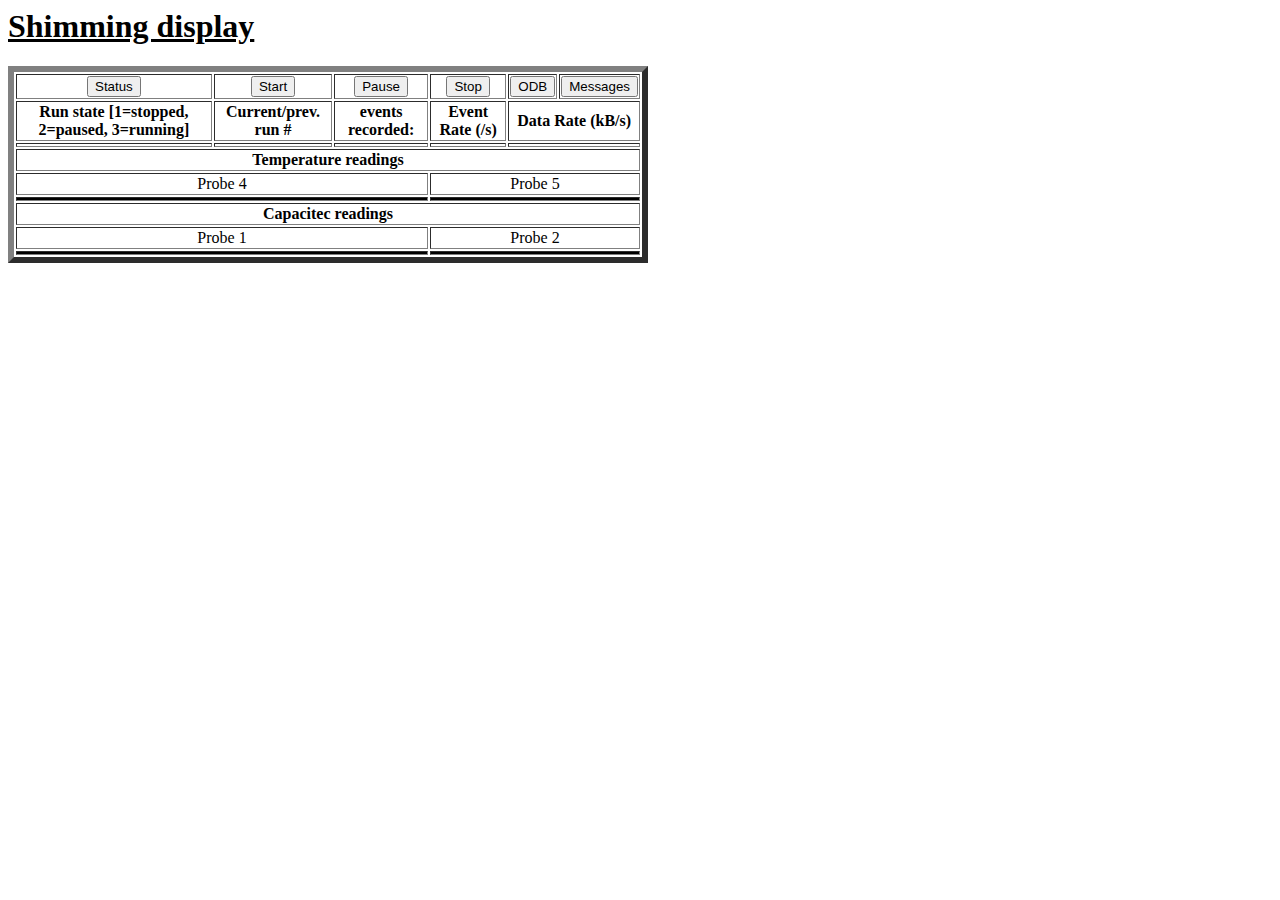
<file: online/mscb/wwwcustom/index.html>
<!doctype html public "-//w3c//dtd html 4.0 transitional//en">
<html>
<head>
   <meta http-equiv="Content-Type" content="text/html; charset=iso-8859-1">
   <meta name="GENERATOR" content="Mozilla/4.5 [en] (X11; U; Linux 2.0.34 i686)
[Netscape]">
   <title>home on gate.hep.anl.gov</title>
</head>
<body>

<h1>
<meta http-equiv="refresh" content="5" >
<u>Shimming display</u></h1>
<form name="form1" method="Get" action="/CS/Test&">

<input type=hidden name="redir" value="Test&">

<table border="6" width="640">
<tr>
<td align="center"><input name="cmd" value="Status" type="submit"></td>
<td align="center"><input name="cmd" value="Start" type="submit"></td>
<td align="center"><input name="cmd" value="Pause" type="submit"></td>
<td align="center"><input name="cmd" value="Stop" type="submit"></td>
<td align="center"><input name="cmd" value="ODB" type="submit"></td>
<td align="center"><input name="cmd" value="Messages" type="submit"></td>
</tr>
<tr>
<th align="center"> Run state [1=stopped, 2=paused, 3=running] </th>
<th align="center"> Current/prev. run # </th>
<th align="center"> events recorded: </th>
<th align="center"> Event Rate (/s) </th>
<th colspan="2" align="center"> Data Rate (kB/s) </th>
</tr>
<tr>
<td align="center"><b> <odb src="/Runinfo/State"> </b></th>
<td align="center"><b><odb src="/Runinfo/run number"></b></th>
<td align="center"><b><odb src="/Equipment/Environment/Statistics/Events sent"></b></th>
<td align="center"><b><odb src="/Equipment/Environment/Statistics/Events per sec."></b></th>
<td colspan="2" align="center"><b><odb src="/Equipment/Environment/Statistics/kBytes per sec."></b></th>
</tr>
<tr>
<th colspan="6">Temperature readings</th>
</tr>
<td colspan="3" align="center">Probe 4</td>
<td colspan="3" align="center">Probe 5</td>
</tr>
<tr>
<td colspan="3" bgcolor = "black" align="center"><FONT color="blue" size = "12" FACE="ds-digital"><odb src="/Equipment/Environment/Variables/Input[0]"></FONT></td>
<td colspan="3" bgcolor = "black" align="center"><FONT color="green" size = "12" FACE="ds-digital"><odb src="/Equipment/Environment/Variables/Input[1]"></FONT></td>
</tr>

<th colspan="6">Capacitec readings</th>
</tr>
<td colspan="3" align="center">Probe 1</td>
<td colspan="3" align="center">Probe 2</td>
</tr>
<tr>
<td colspan="3" bgcolor = "black" align="center"><FONT color="blue" size = "12" FACE="ds-digital"><odb src="/Equipment/Environment/Variables/Input[8]"></FONT></td>
<td colspan="3" bgcolor = "black" align="center"><FONT color="#ff0000" size = "12" FACE="ds-digital"><odb src="/Equipment/Environment/Variables/Input[9]"></FONT></td>
</tr>
</table> 

</body>
</html>
</form>
</file>
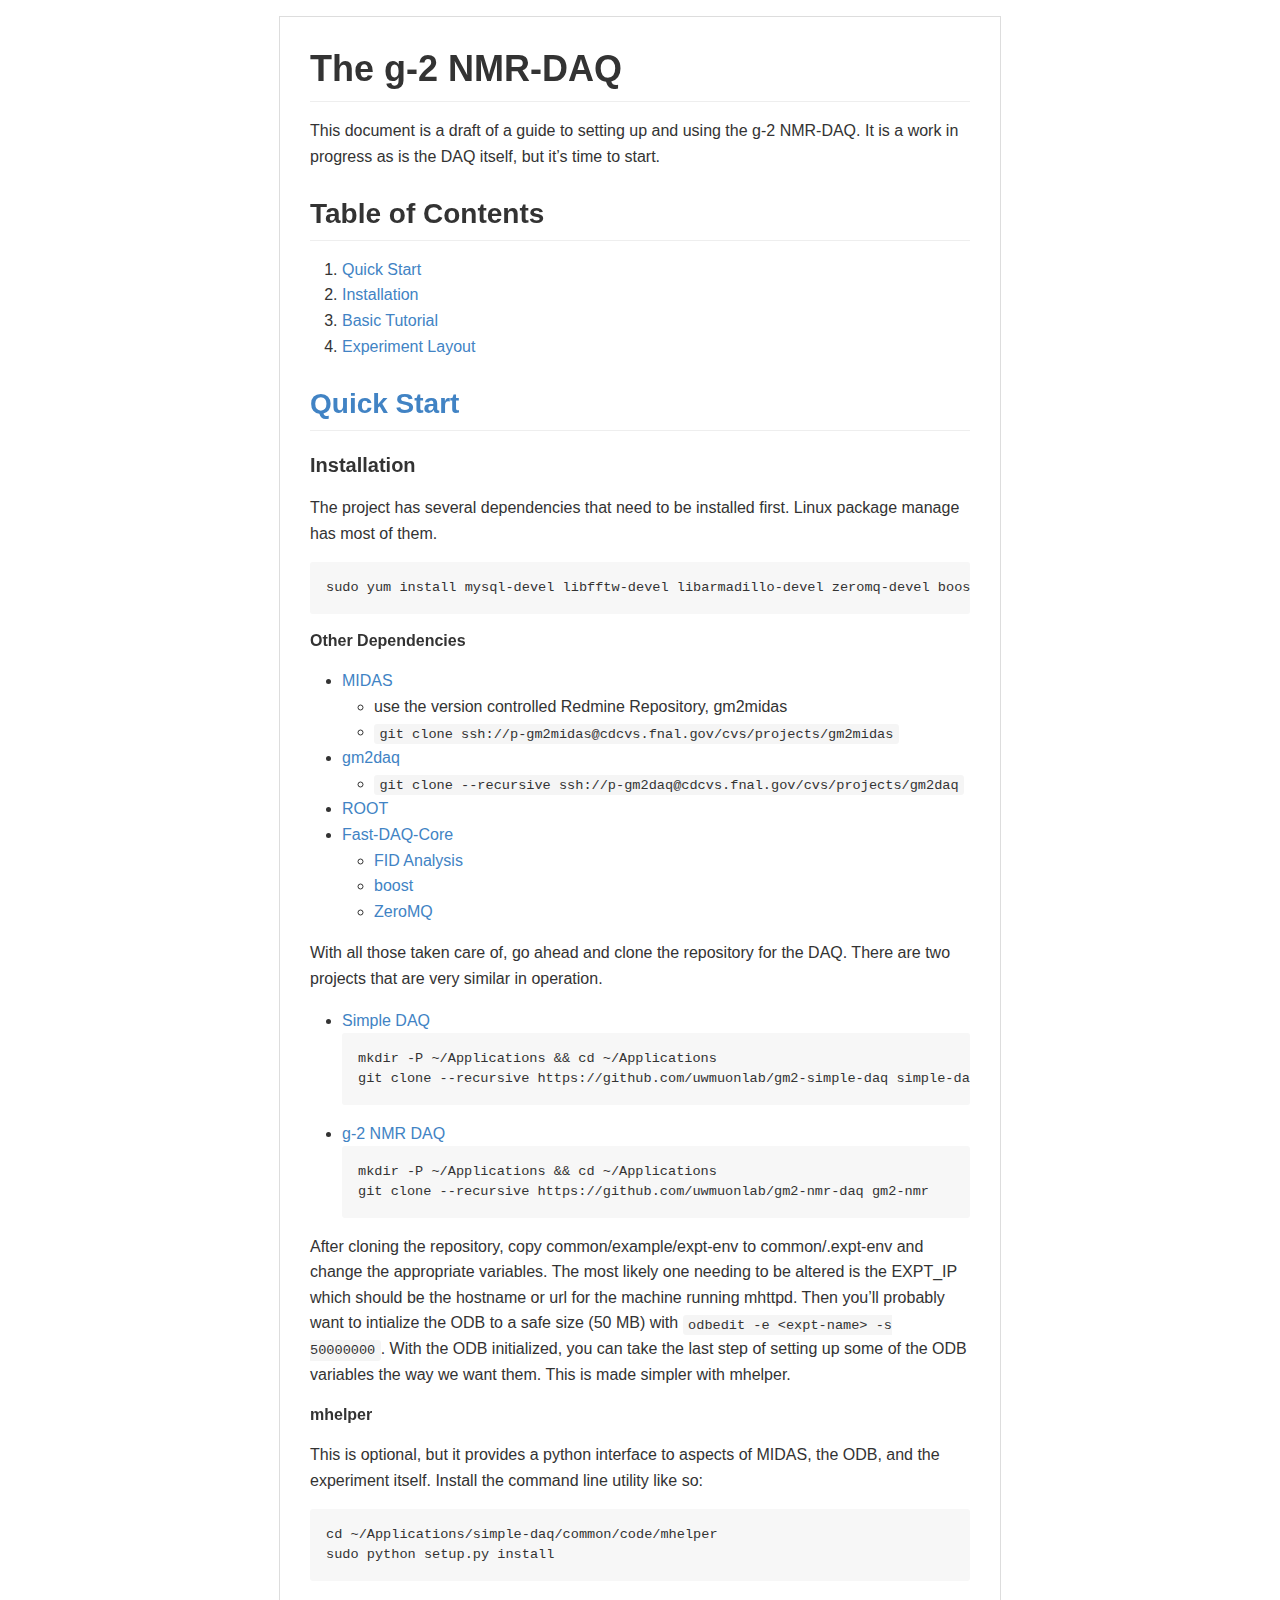
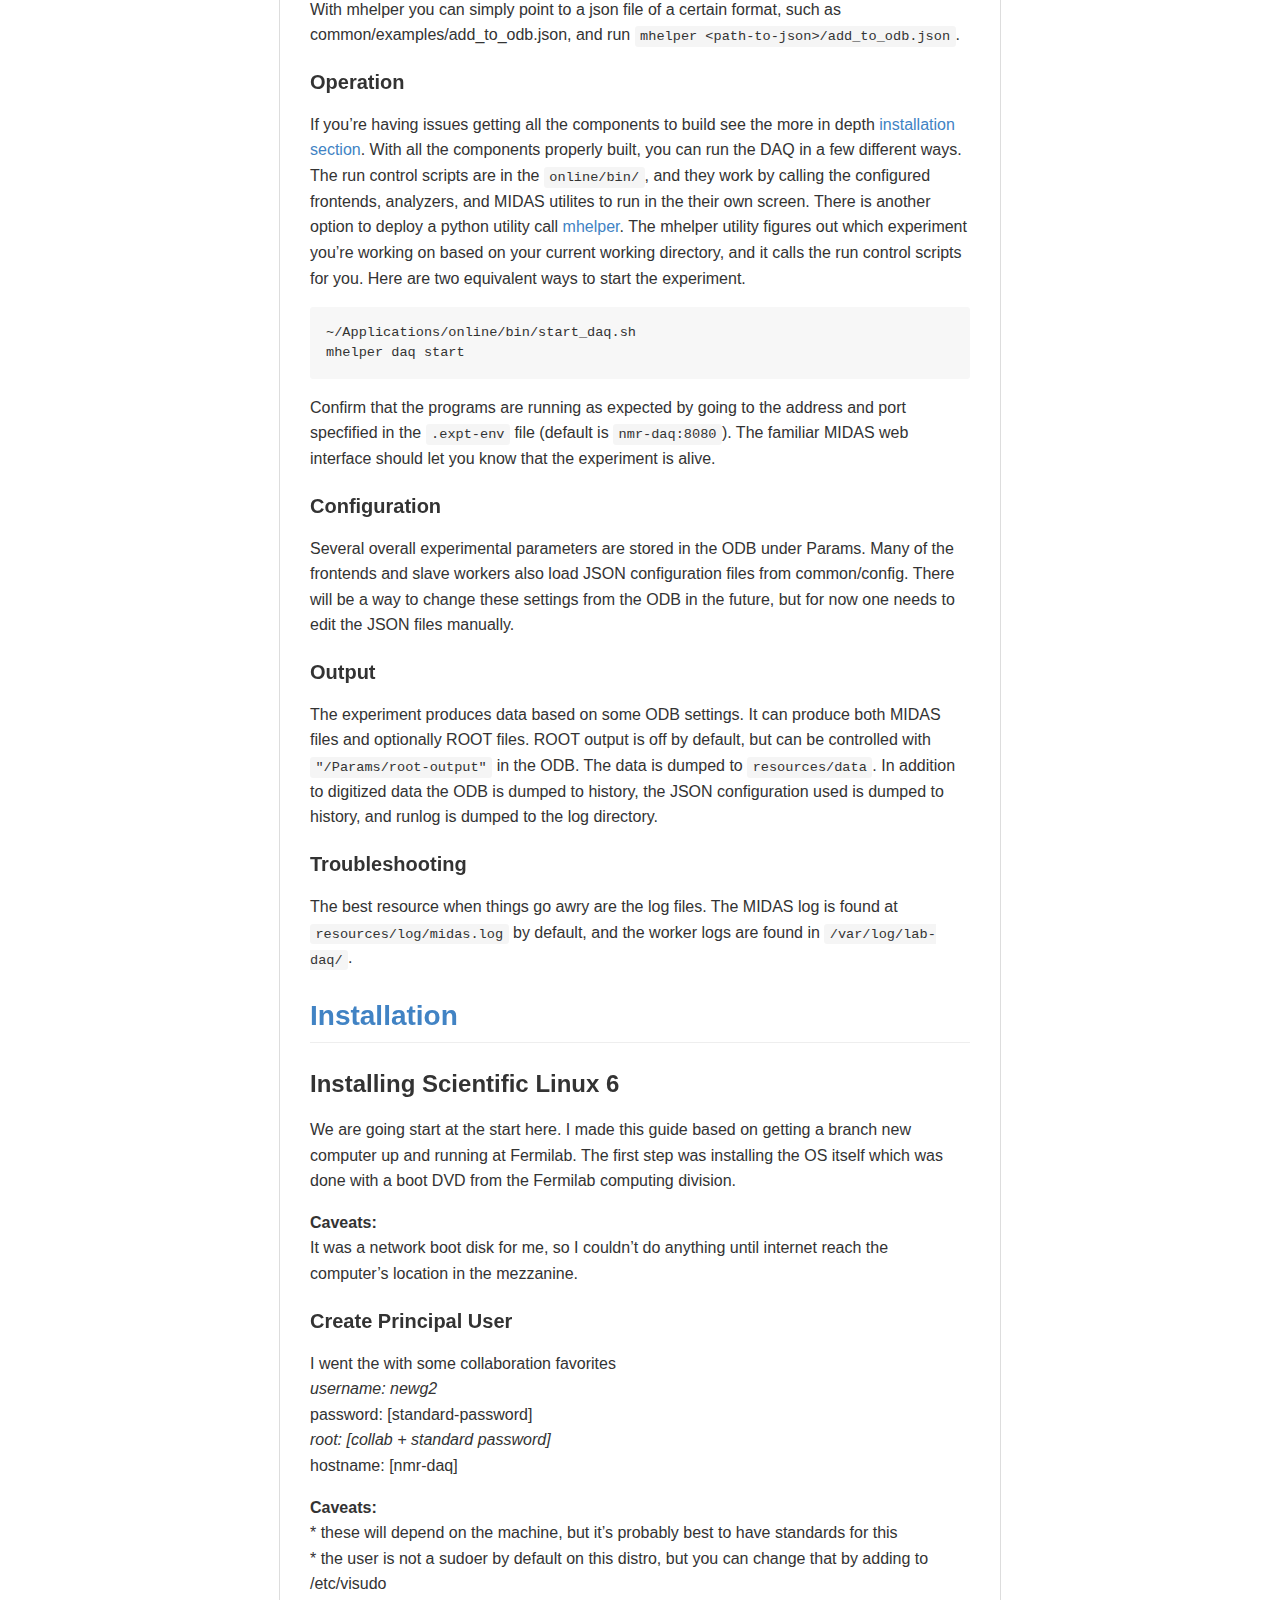
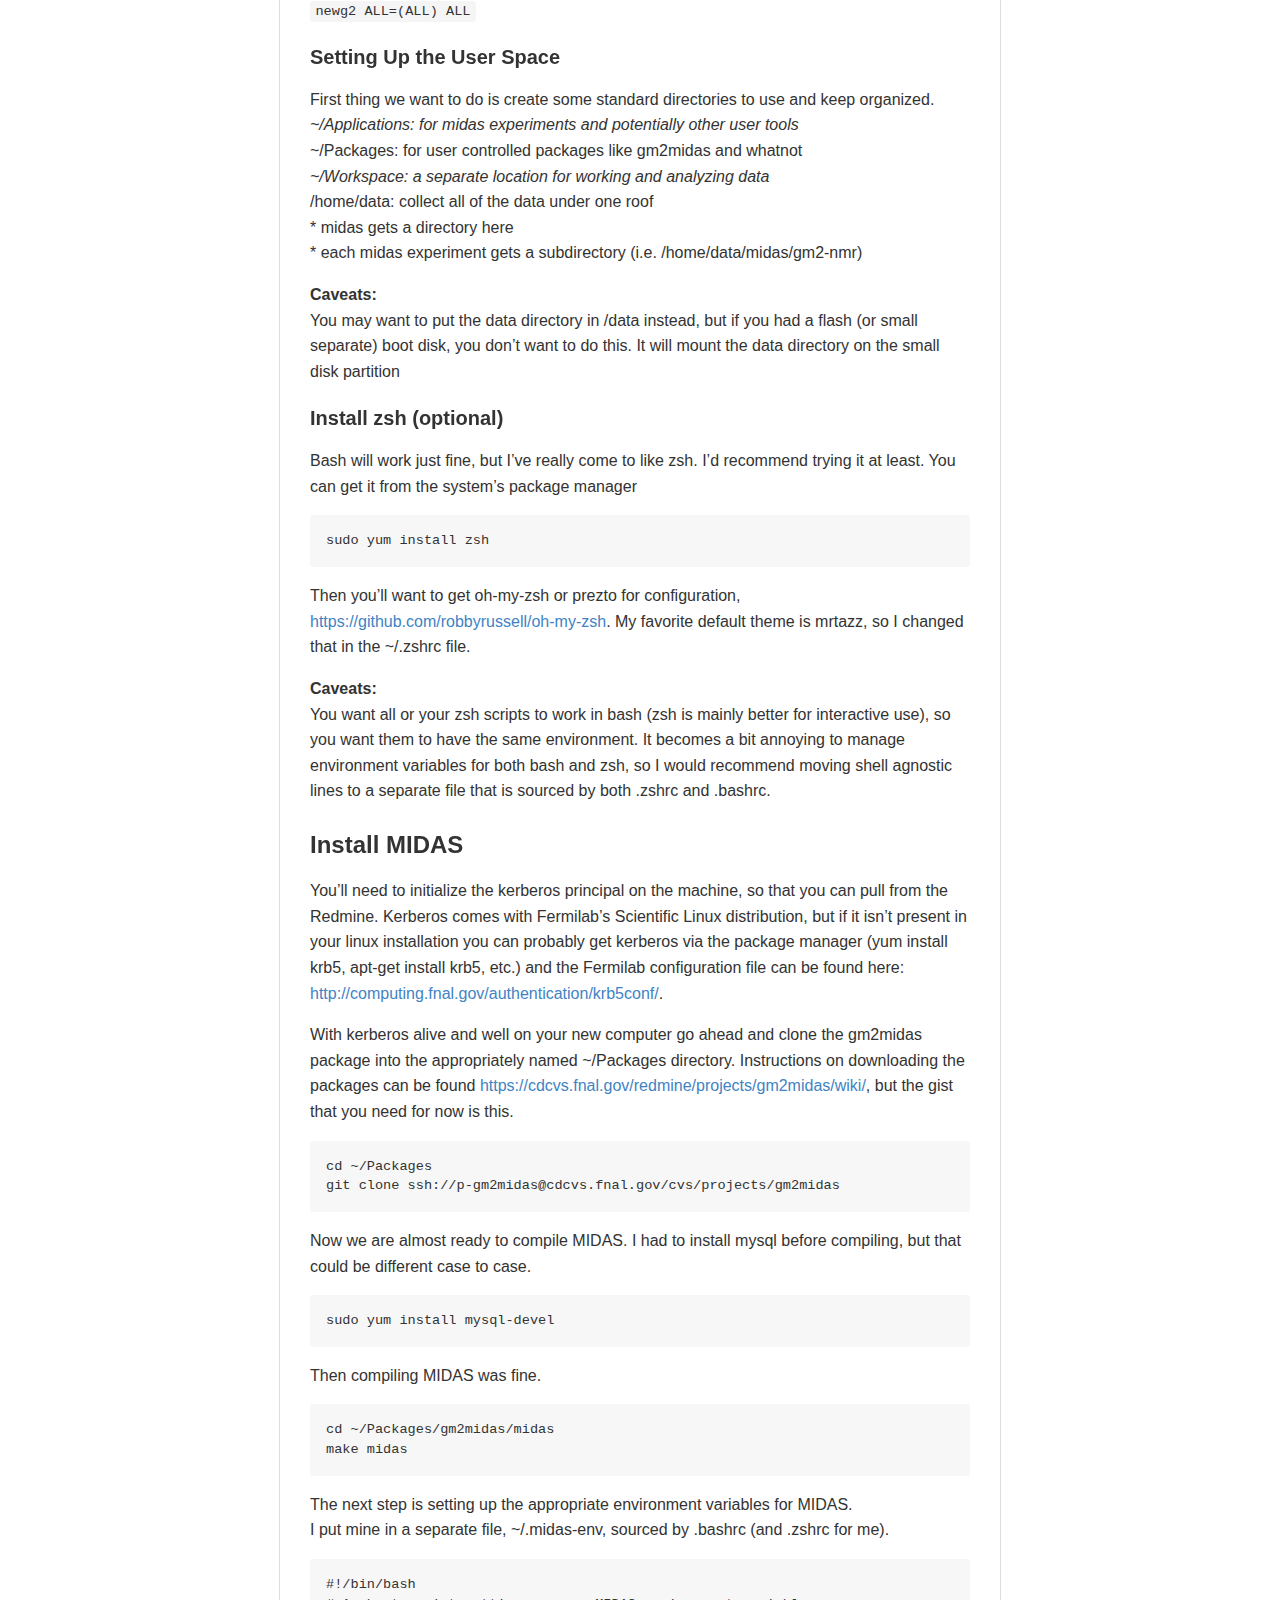
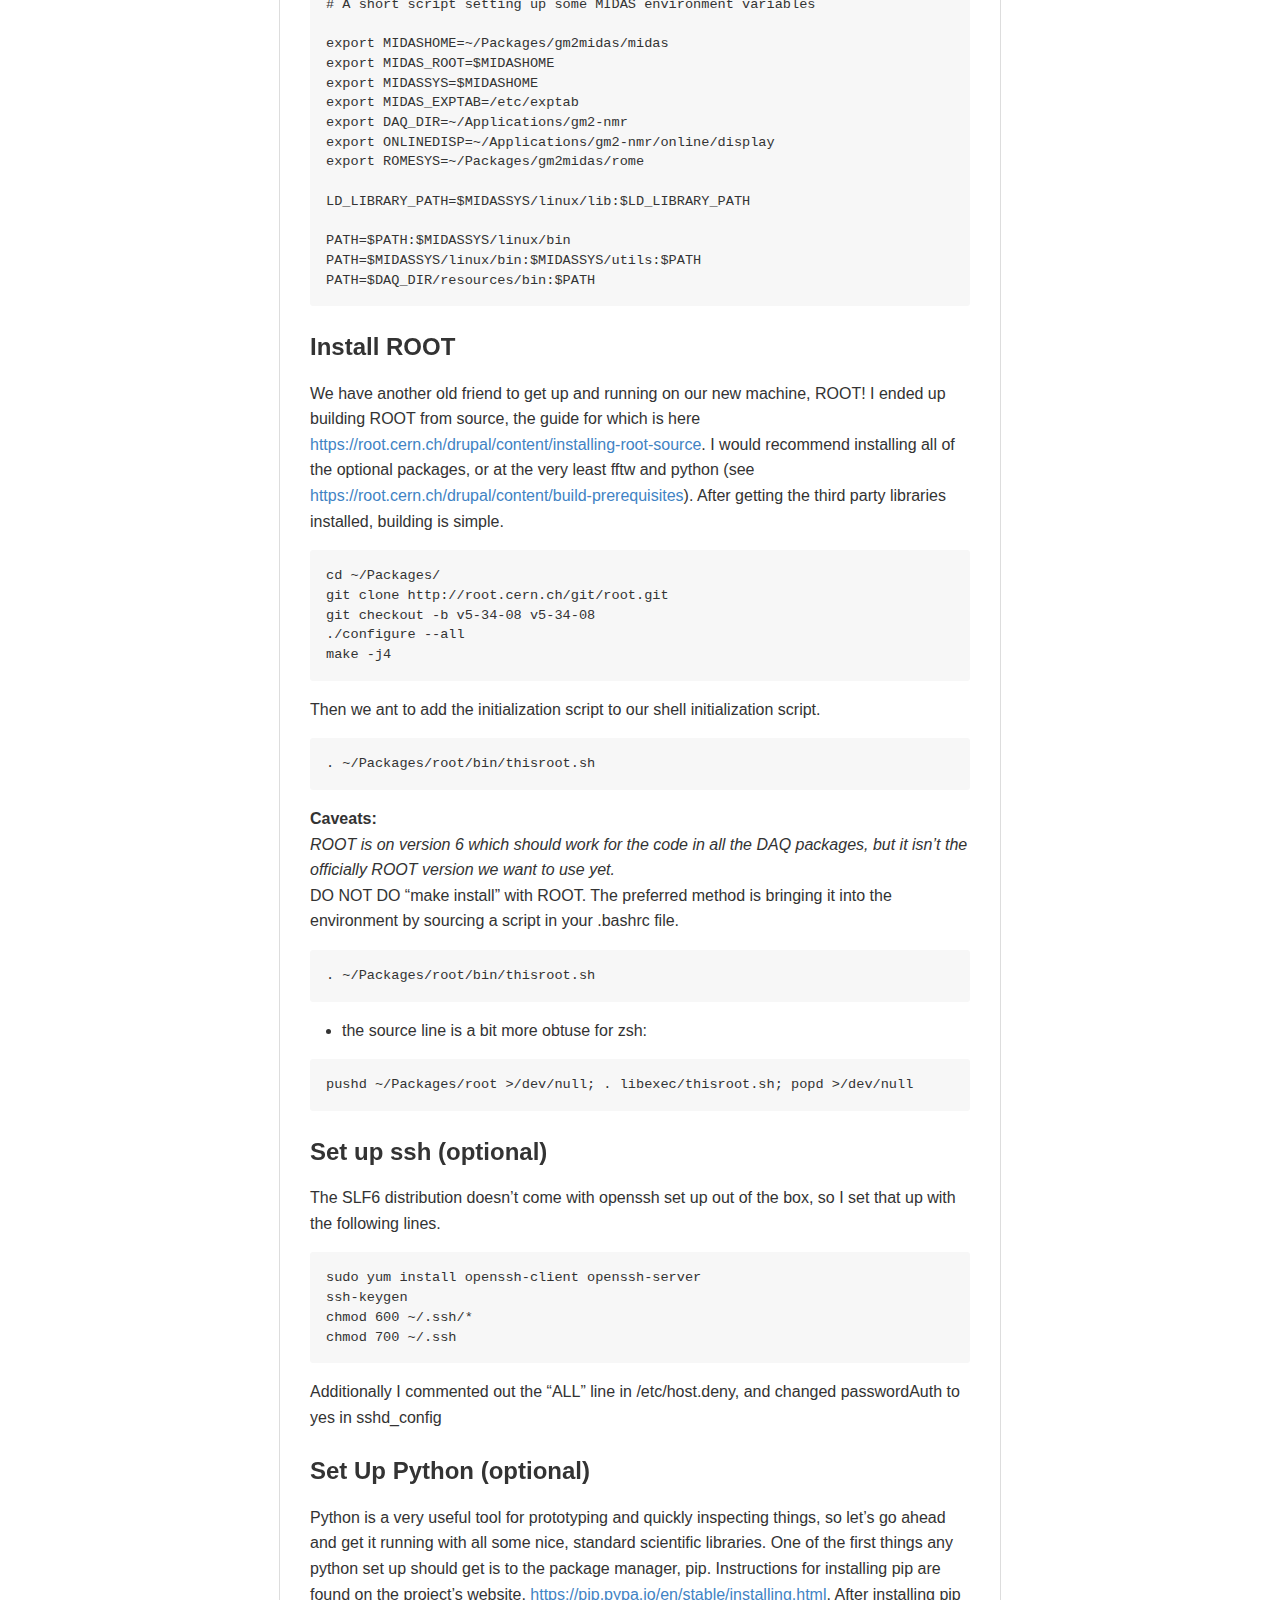
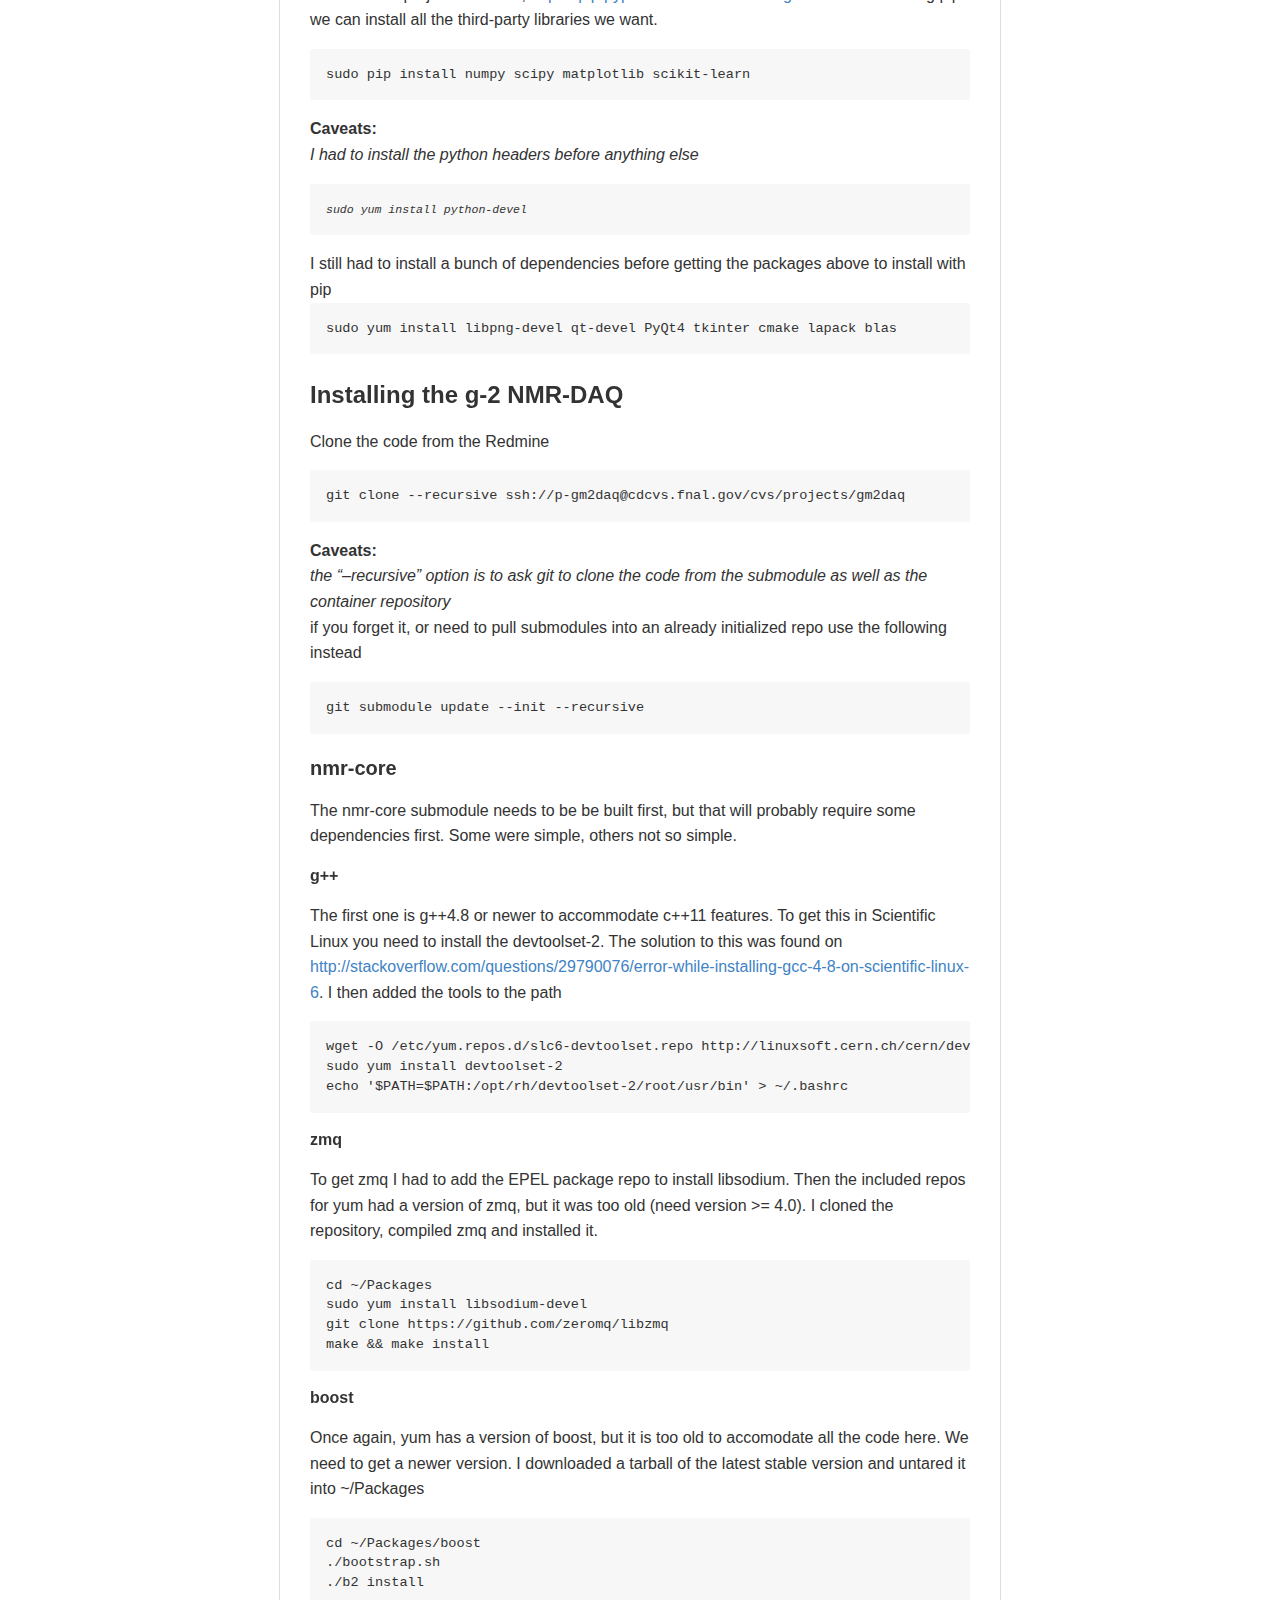
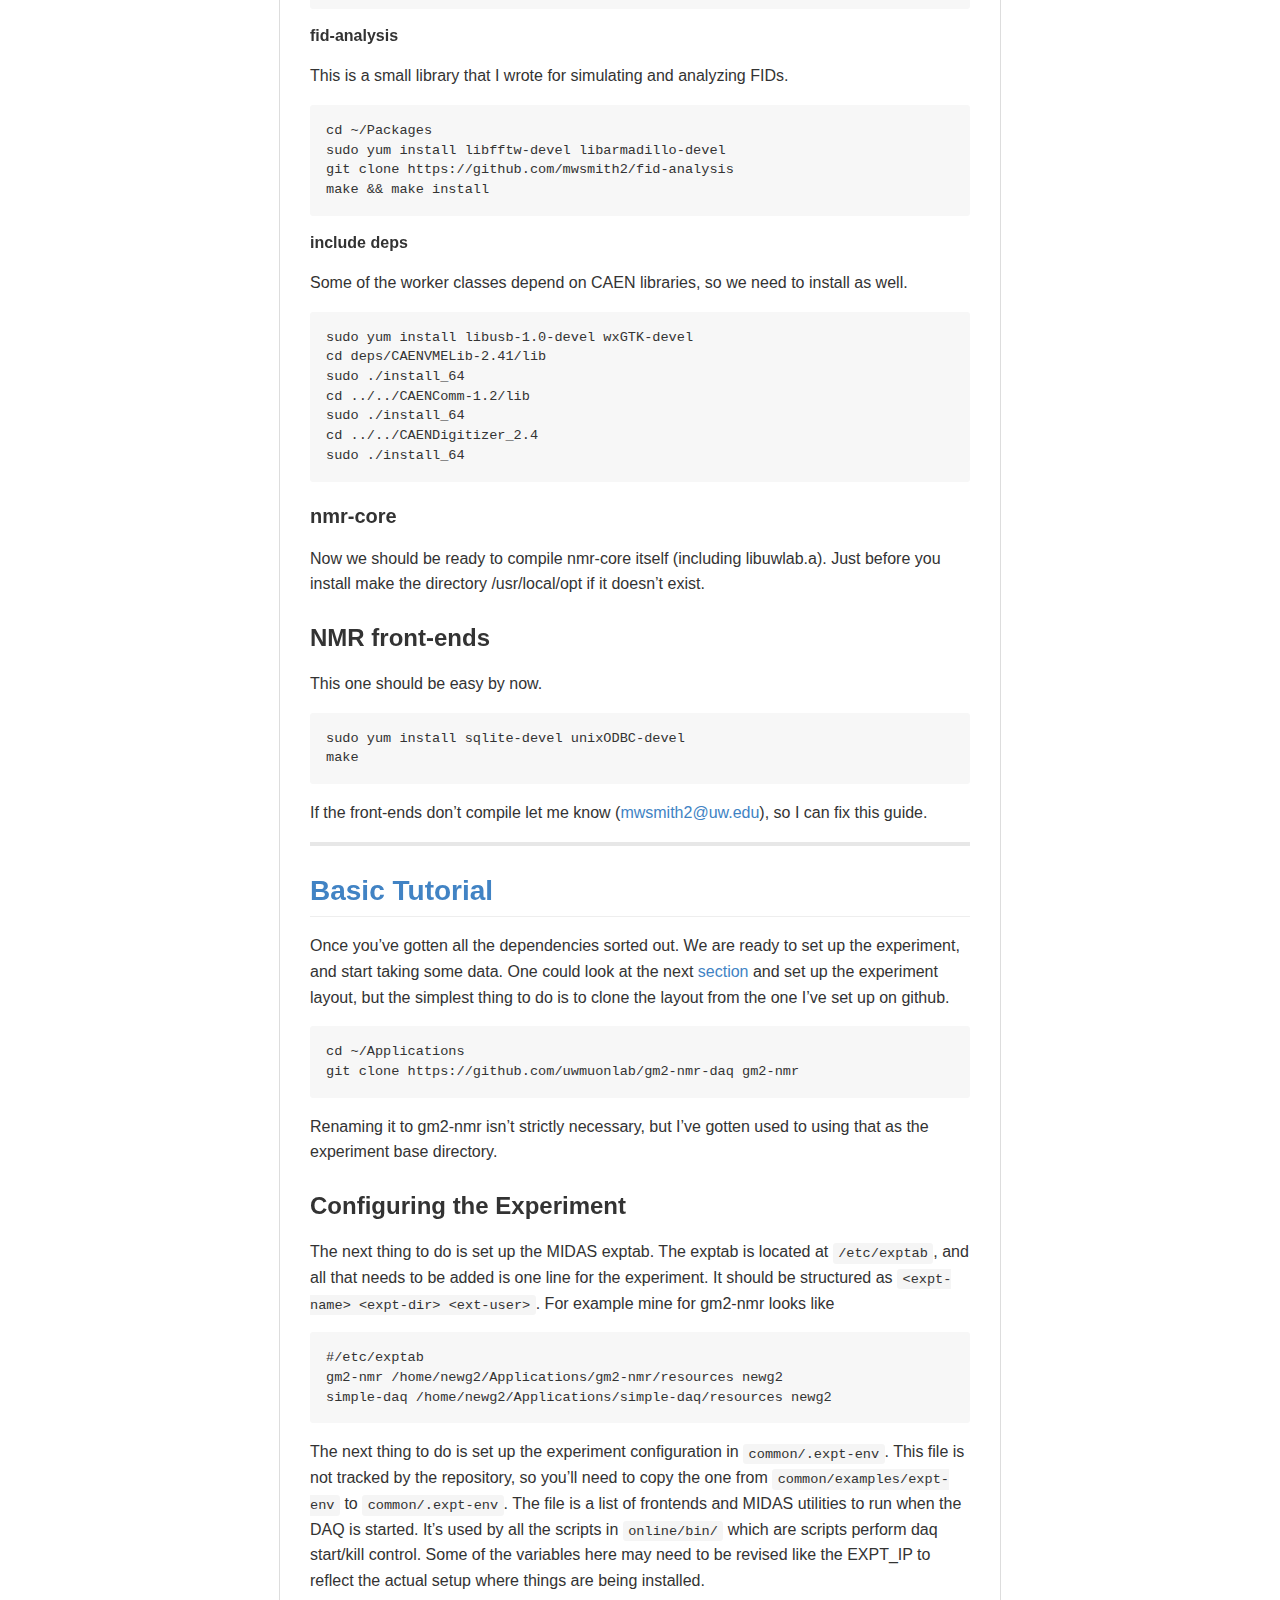
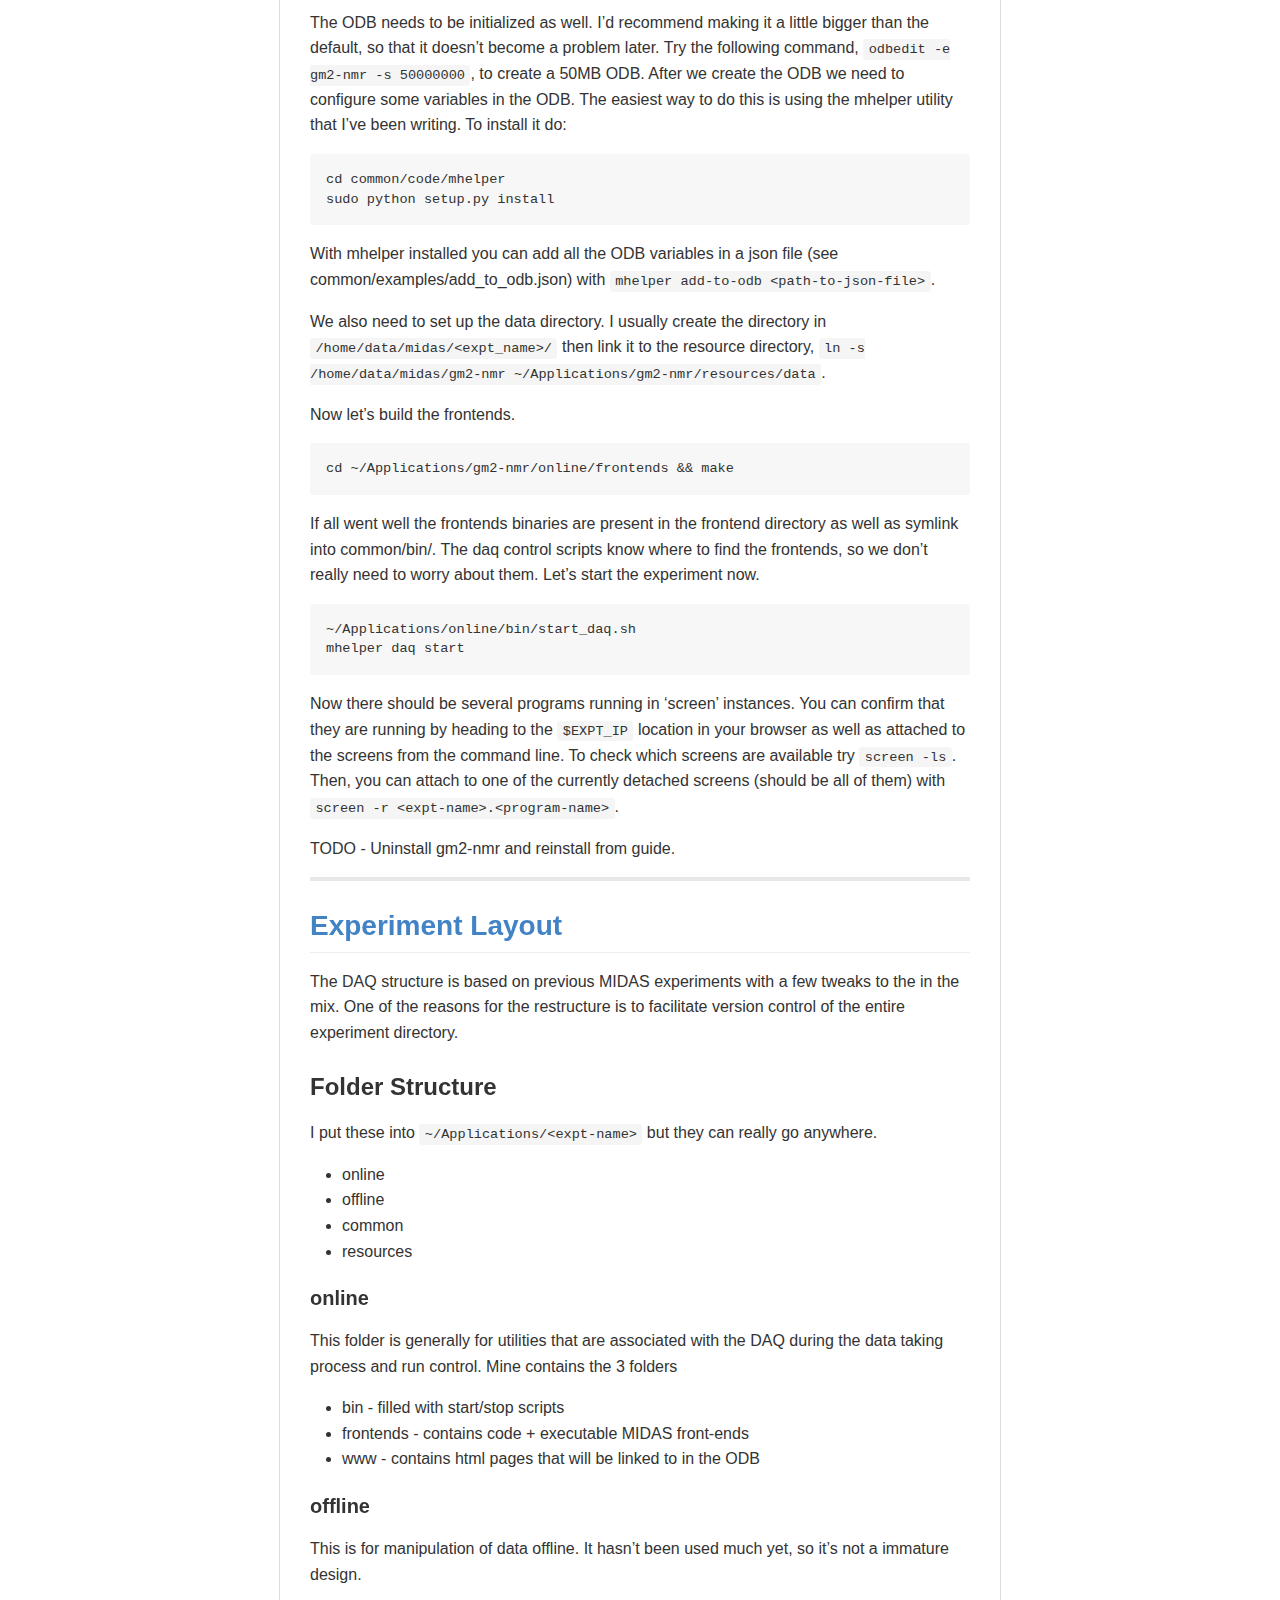
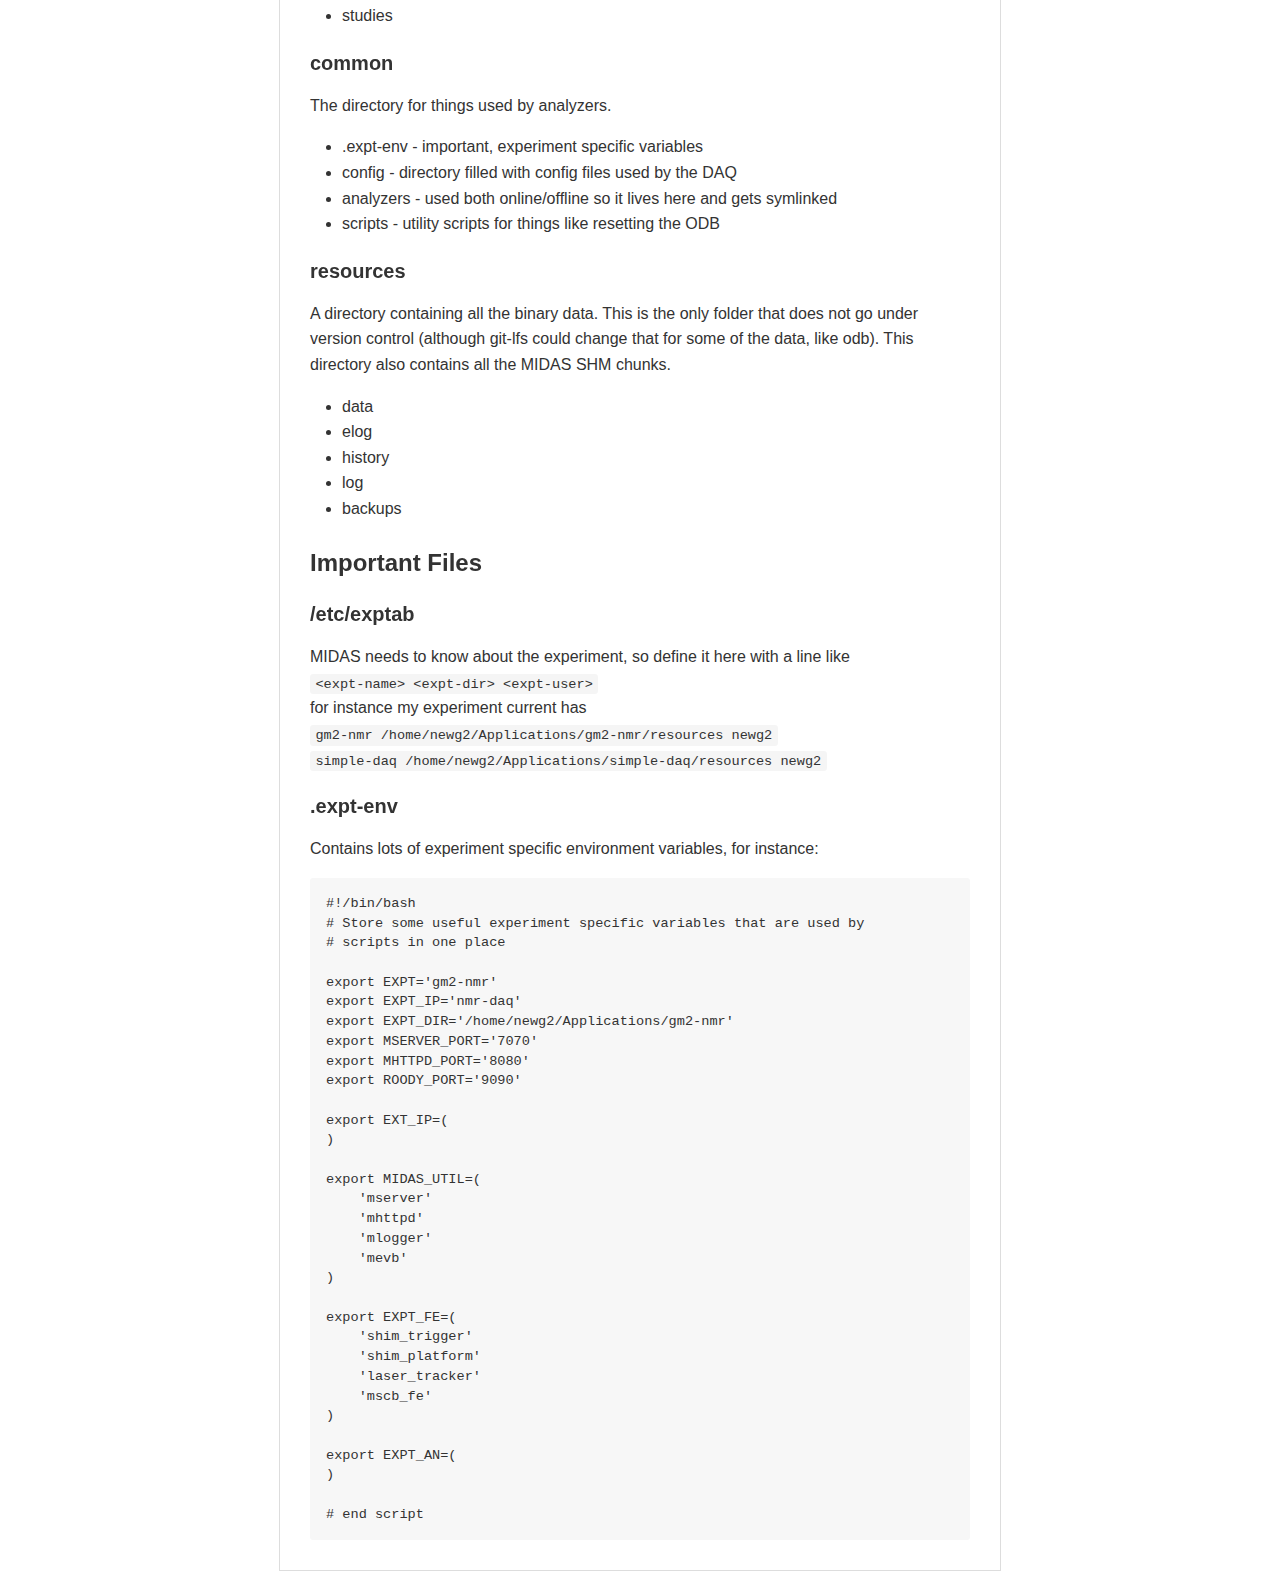
<file: common/docs/nmr-daq-docs.html>
<!DOCTYPE html><html><head><meta charset="utf-8"><style>body {
  width: 45em;
  border: 1px solid #ddd;
  outline: 1300px solid #fff;
  margin: 16px auto;
}

body .markdown-body
{
  padding: 30px;
}

@font-face {
  font-family: fontawesome-mini;
  src: url([data-uri]) format('woff');
}

@font-face {
  font-family: octicons-anchor;
  src: url([data-uri]) format('woff');
}

.markdown-body {
  font-family: sans-serif;
  -ms-text-size-adjust: 100%;
  -webkit-text-size-adjust: 100%;
  color: #333333;
  overflow: hidden;
  font-family: "Helvetica Neue", Helvetica, "Segoe UI", Arial, freesans, sans-serif;
  font-size: 16px;
  line-height: 1.6;
  word-wrap: break-word;
}

.markdown-body a {
  background: transparent;
}

.markdown-body a:active,
.markdown-body a:hover {
  outline: 0;
}

.markdown-body b,
.markdown-body strong {
  font-weight: bold;
}

.markdown-body mark {
  background: #ff0;
  color: #000;
  font-style: italic;
  font-weight: bold;
}

.markdown-body sub,
.markdown-body sup {
  font-size: 75%;
  line-height: 0;
  position: relative;
  vertical-align: baseline;
}
.markdown-body sup {
  top: -0.5em;
}
.markdown-body sub {
  bottom: -0.25em;
}

.markdown-body h1 {
  font-size: 2em;
  margin: 0.67em 0;
}

.markdown-body img {
  border: 0;
}

.markdown-body hr {
  -moz-box-sizing: content-box;
  box-sizing: content-box;
  height: 0;
}

.markdown-body pre {
  overflow: auto;
}

.markdown-body code,
.markdown-body kbd,
.markdown-body pre,
.markdown-body samp {
  font-family: monospace, monospace;
  font-size: 1em;
}

.markdown-body input {
  color: inherit;
  font: inherit;
  margin: 0;
}

.markdown-body html input[disabled] {
  cursor: default;
}

.markdown-body input {
  line-height: normal;
}

.markdown-body input[type="checkbox"] {
  box-sizing: border-box;
  padding: 0;
}

.markdown-body table {
  border-collapse: collapse;
  border-spacing: 0;
}

.markdown-body td,
.markdown-body th {
  padding: 0;
}

.markdown-body .codehilitetable {
  border: 0;
  border-spacing: 0;
}

.markdown-body .codehilitetable tr {
  border: 0;
}

.markdown-body .codehilitetable pre,
.markdown-body .codehilitetable div.codehilite {
  margin: 0;
}

.markdown-body .linenos,
.markdown-body .code,
.markdown-body .codehilitetable td {
  border: 0;
  padding: 0;
}

.markdown-body td:not(.linenos) .linenodiv {
  padding: 0 !important;
}

.markdown-body .code {
  width: 100%;
}

.markdown-body .linenos div pre,
.markdown-body .linenodiv pre,
.markdown-body .linenodiv {
  border: 0;
  -webkit-border-radius: 0;
  -moz-border-radius: 0;
  border-radius: 0;
  -webkit-border-top-left-radius: 3px;
  -webkit-border-bottom-left-radius: 3px;
  -moz-border-radius-topleft: 3px;
  -moz-border-radius-bottomleft: 3px;
  border-top-left-radius: 3px;
  border-bottom-left-radius: 3px;
}

.markdown-body .code div pre,
.markdown-body .code div {
  border: 0;
  -webkit-border-radius: 0;
  -moz-border-radius: 0;
  border-radius: 0;
  -webkit-border-top-right-radius: 3px;
  -webkit-border-bottom-right-radius: 3px;
  -moz-border-radius-topright: 3px;
  -moz-border-radius-bottomright: 3px;
  border-top-right-radius: 3px;
  border-bottom-right-radius: 3px;
}

.markdown-body * {
  -moz-box-sizing: border-box;
  box-sizing: border-box;
}

.markdown-body input {
  font: 13px Helvetica, arial, freesans, clean, sans-serif, "Segoe UI Emoji", "Segoe UI Symbol";
  line-height: 1.4;
}

.markdown-body a {
  color: #4183c4;
  text-decoration: none;
}

.markdown-body a:hover,
.markdown-body a:focus,
.markdown-body a:active {
  text-decoration: underline;
}

.markdown-body hr {
  height: 0;
  margin: 15px 0;
  overflow: hidden;
  background: transparent;
  border: 0;
  border-bottom: 1px solid #ddd;
}

.markdown-body hr:before,
.markdown-body hr:after {
  display: table;
  content: " ";
}

.markdown-body hr:after {
  clear: both;
}

.markdown-body h1,
.markdown-body h2,
.markdown-body h3,
.markdown-body h4,
.markdown-body h5,
.markdown-body h6 {
  margin-top: 15px;
  margin-bottom: 15px;
  line-height: 1.1;
}

.markdown-body h1 {
  font-size: 30px;
}

.markdown-body h2 {
  font-size: 21px;
}

.markdown-body h3 {
  font-size: 16px;
}

.markdown-body h4 {
  font-size: 14px;
}

.markdown-body h5 {
  font-size: 12px;
}

.markdown-body h6 {
  font-size: 11px;
}

.markdown-body blockquote {
  margin: 0;
}

.markdown-body ul,
.markdown-body ol {
  padding: 0;
  margin-top: 0;
  margin-bottom: 0;
}

.markdown-body ol ol,
.markdown-body ul ol {
  list-style-type: lower-roman;
}

.markdown-body ul ul ol,
.markdown-body ul ol ol,
.markdown-body ol ul ol,
.markdown-body ol ol ol {
  list-style-type: lower-alpha;
}

.markdown-body dd {
  margin-left: 0;
}

.markdown-body code,
.markdown-body pre,
.markdown-body samp {
  font-family: Consolas, "Liberation Mono", Menlo, Courier, monospace;
  font-size: 12px;
}

.markdown-body pre {
  margin-top: 0;
  margin-bottom: 0;
}

.markdown-body kbd {
  background-color: #e7e7e7;
  background-image: -moz-linear-gradient(#fefefe, #e7e7e7);
  background-image: -webkit-linear-gradient(#fefefe, #e7e7e7);
  background-image: linear-gradient(#fefefe, #e7e7e7);
  background-repeat: repeat-x;
  border-radius: 2px;
  border: 1px solid #cfcfcf;
  color: #000;
  padding: 3px 5px;
  line-height: 10px;
  font: 11px Consolas, "Liberation Mono", Menlo, Courier, monospace;
  display: inline-block;
}

.markdown-body>*:first-child {
  margin-top: 0 !important;
}

.markdown-body>*:last-child {
  margin-bottom: 0 !important;
}

.markdown-body .headeranchor-link {
  position: absolute;
  top: 0;
  bottom: 0;
  left: 0;
  display: block;
  padding-right: 6px;
  padding-left: 30px;
  margin-left: -30px;
}

.markdown-body .headeranchor-link:focus {
  outline: none;
}

.markdown-body h1,
.markdown-body h2,
.markdown-body h3,
.markdown-body h4,
.markdown-body h5,
.markdown-body h6 {
  position: relative;
  margin-top: 1em;
  margin-bottom: 16px;
  font-weight: bold;
  line-height: 1.4;
}

.markdown-body h1 .headeranchor,
.markdown-body h2 .headeranchor,
.markdown-body h3 .headeranchor,
.markdown-body h4 .headeranchor,
.markdown-body h5 .headeranchor,
.markdown-body h6 .headeranchor {
  display: none;
  color: #000;
  vertical-align: middle;
}

.markdown-body h1:hover .headeranchor-link,
.markdown-body h2:hover .headeranchor-link,
.markdown-body h3:hover .headeranchor-link,
.markdown-body h4:hover .headeranchor-link,
.markdown-body h5:hover .headeranchor-link,
.markdown-body h6:hover .headeranchor-link {
  height: 1em;
  padding-left: 8px;
  margin-left: -30px;
  line-height: 1;
  text-decoration: none;
}

.markdown-body h1:hover .headeranchor-link .headeranchor,
.markdown-body h2:hover .headeranchor-link .headeranchor,
.markdown-body h3:hover .headeranchor-link .headeranchor,
.markdown-body h4:hover .headeranchor-link .headeranchor,
.markdown-body h5:hover .headeranchor-link .headeranchor,
.markdown-body h6:hover .headeranchor-link .headeranchor {
  display: inline-block;
}

.markdown-body h1 {
  padding-bottom: 0.3em;
  font-size: 2.25em;
  line-height: 1.2;
  border-bottom: 1px solid #eee;
}

.markdown-body h2 {
  padding-bottom: 0.3em;
  font-size: 1.75em;
  line-height: 1.225;
  border-bottom: 1px solid #eee;
}

.markdown-body h3 {
  font-size: 1.5em;
  line-height: 1.43;
}

.markdown-body h4 {
  font-size: 1.25em;
}

.markdown-body h5 {
  font-size: 1em;
}

.markdown-body h6 {
  font-size: 1em;
  color: #777;
}

.markdown-body p,
.markdown-body blockquote,
.markdown-body ul,
.markdown-body ol,
.markdown-body dl,
.markdown-body table,
.markdown-body pre,
.markdown-body .admonition {
  margin-top: 0;
  margin-bottom: 16px;
}

.markdown-body hr {
  height: 4px;
  padding: 0;
  margin: 16px 0;
  background-color: #e7e7e7;
  border: 0 none;
}

.markdown-body ul,
.markdown-body ol {
  padding-left: 2em;
}

.markdown-body ul ul,
.markdown-body ul ol,
.markdown-body ol ol,
.markdown-body ol ul {
  margin-top: 0;
  margin-bottom: 0;
}

.markdown-body li>p {
  margin-top: 16px;
}

.markdown-body dl {
  padding: 0;
}

.markdown-body dl dt {
  padding: 0;
  margin-top: 16px;
  font-size: 1em;
  font-style: italic;
  font-weight: bold;
}

.markdown-body dl dd {
  padding: 0 16px;
  margin-bottom: 16px;
}

.markdown-body blockquote {
  padding: 0 15px;
  color: #777;
  border-left: 4px solid #ddd;
}

.markdown-body blockquote>:first-child {
  margin-top: 0;
}

.markdown-body blockquote>:last-child {
  margin-bottom: 0;
}

.markdown-body table {
  display: block;
  width: 100%;
  overflow: auto;
  word-break: normal;
  word-break: keep-all;
}

.markdown-body table th {
  font-weight: bold;
}

.markdown-body table th,
.markdown-body table td {
  padding: 6px 13px;
  border: 1px solid #ddd;
}

.markdown-body table tr {
  background-color: #fff;
  border-top: 1px solid #ccc;
}

.markdown-body table tr:nth-child(2n) {
  background-color: #f8f8f8;
}

.markdown-body img {
  max-width: 100%;
  -moz-box-sizing: border-box;
  box-sizing: border-box;
}

.markdown-body code,
.markdown-body samp {
  padding: 0;
  padding-top: 0.2em;
  padding-bottom: 0.2em;
  margin: 0;
  font-size: 85%;
  background-color: rgba(0,0,0,0.04);
  border-radius: 3px;
}

.markdown-body code:before,
.markdown-body code:after {
  letter-spacing: -0.2em;
  content: "\00a0";
}

.markdown-body pre>code {
  padding: 0;
  margin: 0;
  font-size: 100%;
  word-break: normal;
  white-space: pre;
  background: transparent;
  border: 0;
}

.markdown-body .codehilite {
  margin-bottom: 16px;
}

.markdown-body .codehilite pre,
.markdown-body pre {
  padding: 16px;
  overflow: auto;
  font-size: 85%;
  line-height: 1.45;
  background-color: #f7f7f7;
  border-radius: 3px;
}

.markdown-body .codehilite pre {
  margin-bottom: 0;
  word-break: normal;
}

.markdown-body pre {
  word-wrap: normal;
}

.markdown-body pre code {
  display: inline;
  max-width: initial;
  padding: 0;
  margin: 0;
  overflow: initial;
  line-height: inherit;
  word-wrap: normal;
  background-color: transparent;
  border: 0;
}

.markdown-body pre code:before,
.markdown-body pre code:after {
  content: normal;
}

/* Admonition */
.markdown-body .admonition {
  -webkit-border-radius: 3px;
  -moz-border-radius: 3px;
  position: relative;
  border-radius: 3px;
  border: 1px solid #e0e0e0;
  border-left: 6px solid #333;
  padding: 10px 10px 10px 30px;
}

.markdown-body .admonition table {
  color: #333;
}

.markdown-body .admonition p {
  padding: 0;
}

.markdown-body .admonition-title {
  font-weight: bold;
  margin: 0;
}

.markdown-body .admonition>.admonition-title {
  color: #333;
}

.markdown-body .attention>.admonition-title {
  color: #a6d796;
}

.markdown-body .caution>.admonition-title {
  color: #d7a796;
}

.markdown-body .hint>.admonition-title {
  color: #96c6d7;
}

.markdown-body .danger>.admonition-title {
  color: #c25f77;
}

.markdown-body .question>.admonition-title {
  color: #96a6d7;
}

.markdown-body .note>.admonition-title {
  color: #d7c896;
}

.markdown-body .admonition:before,
.markdown-body .attention:before,
.markdown-body .caution:before,
.markdown-body .hint:before,
.markdown-body .danger:before,
.markdown-body .question:before,
.markdown-body .note:before {
  font: normal normal 16px fontawesome-mini;
  -moz-osx-font-smoothing: grayscale;
  -webkit-user-select: none;
  -moz-user-select: none;
  -ms-user-select: none;
  user-select: none;
  line-height: 1.5;
  color: #333;
  position: absolute;
  left: 0;
  top: 0;
  padding-top: 10px;
  padding-left: 10px;
}

.markdown-body .admonition:before {
  content: "\f056\00a0";
  color: 333;
}

.markdown-body .attention:before {
  content: "\f058\00a0";
  color: #a6d796;
}

.markdown-body .caution:before {
  content: "\f06a\00a0";
  color: #d7a796;
}

.markdown-body .hint:before {
  content: "\f05a\00a0";
  color: #96c6d7;
}

.markdown-body .danger:before {
  content: "\f057\00a0";
  color: #c25f77;
}

.markdown-body .question:before {
  content: "\f059\00a0";
  color: #96a6d7;
}

.markdown-body .note:before {
  content: "\f040\00a0";
  color: #d7c896;
}

.markdown-body .admonition::after {
  content: normal;
}

.markdown-body .attention {
  border-left: 6px solid #a6d796;
}

.markdown-body .caution {
  border-left: 6px solid #d7a796;
}

.markdown-body .hint {
  border-left: 6px solid #96c6d7;
}

.markdown-body .danger {
  border-left: 6px solid #c25f77;
}

.markdown-body .question {
  border-left: 6px solid #96a6d7;
}

.markdown-body .note {
  border-left: 6px solid #d7c896;
}

.markdown-body .admonition>*:first-child {
  margin-top: 0 !important;
}

.markdown-body .admonition>*:last-child {
  margin-bottom: 0 !important;
}

/* progress bar*/
.markdown-body .progress {
  display: block;
  width: 300px;
  margin: 10px 0;
  height: 24px;
  -webkit-border-radius: 3px;
  -moz-border-radius: 3px;
  border-radius: 3px;
  background-color: #ededed;
  position: relative;
  box-shadow: inset -1px 1px 3px rgba(0, 0, 0, .1);
}

.markdown-body .progress-label {
  position: absolute;
  text-align: center;
  font-weight: bold;
  width: 100%; margin: 0;
  line-height: 24px;
  color: #333;
  text-shadow: 1px 1px 0 #fefefe, -1px -1px 0 #fefefe, -1px 1px 0 #fefefe, 1px -1px 0 #fefefe, 0 1px 0 #fefefe, 0 -1px 0 #fefefe, 1px 0 0 #fefefe, -1px 0 0 #fefefe, 1px 1px 2px #000;
  -webkit-font-smoothing: antialiased !important;
  white-space: nowrap;
  overflow: hidden;
}

.markdown-body .progress-bar {
  height: 24px;
  float: left;
  -webkit-border-radius: 3px;
  -moz-border-radius: 3px;
  border-radius: 3px;
  background-color: #96c6d7;
  box-shadow: inset 0 1px 0 rgba(255, 255, 255, .5), inset 0 -1px 0 rgba(0, 0, 0, .1);
  background-size: 30px 30px;
  background-image: -webkit-linear-gradient(
    135deg, rgba(255, 255, 255, .4) 27%,
    transparent 27%,
    transparent 52%, rgba(255, 255, 255, .4) 52%,
    rgba(255, 255, 255, .4) 77%,
    transparent 77%, transparent
  );
  background-image: -moz-linear-gradient(
    135deg,
    rgba(255, 255, 255, .4) 27%, transparent 27%,
    transparent 52%, rgba(255, 255, 255, .4) 52%,
    rgba(255, 255, 255, .4) 77%, transparent 77%,
    transparent
  );
  background-image: -ms-linear-gradient(
    135deg,
    rgba(255, 255, 255, .4) 27%, transparent 27%,
    transparent 52%, rgba(255, 255, 255, .4) 52%,
    rgba(255, 255, 255, .4) 77%, transparent 77%,
    transparent
  );
  background-image: -o-linear-gradient(
    135deg,
    rgba(255, 255, 255, .4) 27%, transparent 27%,
    transparent 52%, rgba(255, 255, 255, .4) 52%,
    rgba(255, 255, 255, .4) 77%, transparent 77%,
    transparent
  );
  background-image: linear-gradient(
    135deg,
    rgba(255, 255, 255, .4) 27%, transparent 27%,
    transparent 52%, rgba(255, 255, 255, .4) 52%,
    rgba(255, 255, 255, .4) 77%, transparent 77%,
    transparent
  );
}

.markdown-body .progress-100plus .progress-bar {
  background-color: #a6d796;
}

.markdown-body .progress-80plus .progress-bar {
  background-color: #c6d796;
}

.markdown-body .progress-60plus .progress-bar {
  background-color: #d7c896;
}

.markdown-body .progress-40plus .progress-bar {
  background-color: #d7a796;
}

.markdown-body .progress-20plus .progress-bar {
  background-color: #d796a6;
}

.markdown-body .progress-0plus .progress-bar {
  background-color: #c25f77;
}

.markdown-body .candystripe-animate .progress-bar{
  -webkit-animation: animate-stripes 3s linear infinite;
  -moz-animation: animate-stripes 3s linear infinite;
  animation: animate-stripes 3s linear infinite;
}

@-webkit-keyframes animate-stripes {
  0% {
    background-position: 0 0;
  }

  100% {
    background-position: 60px 0;
  }
}

@-moz-keyframes animate-stripes {
  0% {
    background-position: 0 0;
  }

  100% {
    background-position: 60px 0;
  }
}

@keyframes animate-stripes {
  0% {
    background-position: 0 0;
  }

  100% {
    background-position: 60px 0;
  }
}

.markdown-body .gloss .progress-bar {
  box-shadow:
    inset 0 4px 12px rgba(255, 255, 255, .7),
    inset 0 -12px 0 rgba(0, 0, 0, .05);
}

/* Multimarkdown Critic Blocks */
.markdown-body .critic_mark {
  background: #ff0;
}

.markdown-body .critic_delete {
  color: #c82829;
  text-decoration: line-through;
}

.markdown-body .critic_insert {
  color: #718c00 ;
  text-decoration: underline;
}

.markdown-body .critic_comment {
  color: #8e908c;
  font-style: italic;
}

.markdown-body .headeranchor {
  font: normal normal 16px octicons-anchor;
  line-height: 1;
  display: inline-block;
  text-decoration: none;
  -webkit-font-smoothing: antialiased;
  -moz-osx-font-smoothing: grayscale;
  -webkit-user-select: none;
  -moz-user-select: none;
  -ms-user-select: none;
  user-select: none;
}

.headeranchor:before {
  content: '\f05c';
}

.markdown-body .task-list-item {
  list-style-type: none;
}

.markdown-body .task-list-item+.task-list-item {
  margin-top: 3px;
}

.markdown-body .task-list-item input {
  margin: 0 4px 0.25em -20px;
  vertical-align: middle;
}

/* Media */
@media only screen and (min-width: 480px) {
  .markdown-body {
    font-size:14px;
  }
}

@media only screen and (min-width: 768px) {
  .markdown-body {
    font-size:16px;
  }
}

@media print {
  .markdown-body * {
    background: transparent !important;
    color: black !important;
    filter:none !important;
    -ms-filter: none !important;
  }

  .markdown-body {
    font-size:12pt;
    max-width:100%;
    outline:none;
    border: 0;
  }

  .markdown-body a,
  .markdown-body a:visited {
    text-decoration: underline;
  }

  .markdown-body .headeranchor-link {
    display: none;
  }

  .markdown-body a[href]:after {
    content: " (" attr(href) ")";
  }

  .markdown-body abbr[title]:after {
    content: " (" attr(title) ")";
  }

  .markdown-body .ir a:after,
  .markdown-body a[href^="javascript:"]:after,
  .markdown-body a[href^="#"]:after {
    content: "";
  }

  .markdown-body pre {
    white-space: pre;
    white-space: pre-wrap;
    word-wrap: break-word;
  }

  .markdown-body pre,
  .markdown-body blockquote {
    border: 1px solid #999;
    padding-right: 1em;
    page-break-inside: avoid;
  }

  .markdown-body .progress,
  .markdown-body .progress-bar {
    -moz-box-shadow: none;
    -webkit-box-shadow: none;
    box-shadow: none;
  }

  .markdown-body .progress {
    border: 1px solid #ddd;
  }

  .markdown-body .progress-bar {
    height: 22px;
    border-right: 1px solid #ddd;
  }

  .markdown-body tr,
  .markdown-body img {
    page-break-inside: avoid;
  }

  .markdown-body img {
    max-width: 100% !important;
  }

  .markdown-body p,
  .markdown-body h2,
  .markdown-body h3 {
    orphans: 3;
    widows: 3;
  }

  .markdown-body h2,
  .markdown-body h3 {
    page-break-after: avoid;
  }
}
</style><title>nmr-daq-docs</title></head><body><article class="markdown-body"><h1 id="the-g-2-nmr-daq"><a name="user-content-the-g-2-nmr-daq" href="#the-g-2-nmr-daq" class="headeranchor-link" aria-hidden="true"><span class="headeranchor"></span></a>The g-2 NMR-DAQ</h1>
<p>This document is a draft of a guide to setting up and using the g-2 NMR-DAQ.  It is a work in progress as is the DAQ itself, but it&rsquo;s time to start. </p>
<h2 id="table-of-contents"><a name="user-content-table-of-contents" href="#table-of-contents" class="headeranchor-link" aria-hidden="true"><span class="headeranchor"></span></a>Table of Contents</h2>
<ol>
<li><a href="#quick">Quick Start</a></li>
<li><a href="#install">Installation</a></li>
<li><a href="#tutorial">Basic Tutorial</a></li>
<li><a href="#layout">Experiment Layout</a></li>
</ol>
<h2 id="quick-start"><a name="user-content-quick-start" href="#quick-start" class="headeranchor-link" aria-hidden="true"><span class="headeranchor"></span></a><a name="quick">Quick Start</a></h2>
<h4 id="installation"><a name="user-content-installation" href="#installation" class="headeranchor-link" aria-hidden="true"><span class="headeranchor"></span></a>Installation</h4>
<p>The project has several dependencies that need to be installed first. Linux package manage has most of them.</p>
<pre><code class="bash">sudo yum install mysql-devel libfftw-devel libarmadillo-devel zeromq-devel boost-devel sqlite-devel unixODBC-devel
</code></pre>

<h5 id="other-dependencies"><a name="user-content-other-dependencies" href="#other-dependencies" class="headeranchor-link" aria-hidden="true"><span class="headeranchor"></span></a>Other Dependencies</h5>
<ul>
<li><a href="https://midas.triumf.ca/MidasWiki/index.php/Main_Page">MIDAS</a><ul>
<li>use the version controlled Redmine Repository, gm2midas</li>
<li><code>git clone ssh://p-gm2midas@cdcvs.fnal.gov/cvs/projects/gm2midas</code></li>
</ul>
</li>
<li><a href="https://cdcvs.fnal.gov/redmine/projects/gm2daq/wiki">gm2daq</a><ul>
<li><code>git clone --recursive ssh://p-gm2daq@cdcvs.fnal.gov/cvs/projects/gm2daq</code></li>
</ul>
</li>
<li><a href="https://root.cern.ch/drupal/">ROOT</a></li>
<li><a href="https://github.com/mwsmith2/fast-daq-core">Fast-DAQ-Core</a><ul>
<li><a href="https://github.com/mwsmith2/fid-analysis">FID Analysis</a></li>
<li><a href="http://www.boost.org/">boost</a></li>
<li><a href="http://zeromq.org/">ZeroMQ</a></li>
</ul>
</li>
</ul>
<p>With all those taken care of, go ahead and clone the repository for the DAQ.  There are two projects that are very similar in operation.</p>
<ul>
<li><a href="https://github.com/uwmuonlab/gm2-simple-daq">Simple DAQ</a><br />
<pre><code class="bash">mkdir -P ~/Applications &amp;&amp; cd ~/Applications
git clone --recursive https://github.com/uwmuonlab/gm2-simple-daq simple-daq
</code></pre></li>
<li><a href="https://github.com/uwmuonlab/gm2-nmr-daq">g-2 NMR DAQ</a><br />
<pre><code class="bash">mkdir -P ~/Applications &amp;&amp; cd ~/Applications
git clone --recursive https://github.com/uwmuonlab/gm2-nmr-daq gm2-nmr
</code></pre></li>
</ul>
<p>After cloning the repository, copy common/example/expt-env to common/.expt-env and change the appropriate variables.  The most likely one needing to be altered is the EXPT_IP which should be the hostname or url for the machine running mhttpd.  Then you&rsquo;ll probably want to intialize the ODB to a safe size (50 MB) with <code>odbedit -e &lt;expt-name&gt; -s 50000000</code>.  With the ODB initialized, you can take the last step of setting up some of the ODB variables the way we want them.  This is made simpler with mhelper.</p>
<h5 id="mhelper"><a name="user-content-mhelper" href="#mhelper" class="headeranchor-link" aria-hidden="true"><span class="headeranchor"></span></a>mhelper</h5>
<p>This is optional, but it provides a python interface to aspects of MIDAS, the ODB, and the experiment itself. Install the command line utility like so:</p>
<pre><code class="bash">cd ~/Applications/simple-daq/common/code/mhelper
sudo python setup.py install
</code></pre>

<p>With mhelper you can simply point to a json file of a certain format, such as common/examples/add_to_odb.json, and run <code>mhelper &lt;path-to-json&gt;/add_to_odb.json</code>.</p>
<h4 id="operation"><a name="user-content-operation" href="#operation" class="headeranchor-link" aria-hidden="true"><span class="headeranchor"></span></a>Operation</h4>
<p>If you&rsquo;re having issues getting all the components to build see the more in depth <a href="#install">installation section</a>.  With all the components properly built, you can run the DAQ in a few different ways.  The run control scripts are in the <code>online/bin/</code>, and they work by calling the configured frontends, analyzers, and MIDAS utilites to run in the their own screen.  There is another option to deploy a python utility call <a href="http://github.com/mwsmith2/mhelper">mhelper</a>. The mhelper utility figures out which experiment you&rsquo;re working on based on your current working directory, and it calls the run control scripts for you. Here are two equivalent ways to start the experiment.</p>
<pre><code class="bash">~/Applications/online/bin/start_daq.sh
mhelper daq start
</code></pre>

<p>Confirm that the programs are running as expected by going to the address and port specfified in the <code>.expt-env</code> file (default is <code>nmr-daq:8080</code>).  The familiar MIDAS web interface should let you know that the experiment is alive.</p>
<h4 id="configuration"><a name="user-content-configuration" href="#configuration" class="headeranchor-link" aria-hidden="true"><span class="headeranchor"></span></a>Configuration</h4>
<p>Several overall experimental parameters are stored in the ODB under Params.  Many of the frontends and slave workers also load JSON configuration files from common/config.  There will be a way to change these settings from the ODB in the future, but for now one needs to edit the JSON files manually.</p>
<h4 id="output"><a name="user-content-output" href="#output" class="headeranchor-link" aria-hidden="true"><span class="headeranchor"></span></a>Output</h4>
<p>The experiment produces data based on some ODB settings.  It can produce both MIDAS files and optionally ROOT files.  ROOT output is off by default, but can be controlled with <code>"/Params/root-output"</code> in the ODB.  The data is dumped to <code>resources/data</code>. In addition to digitized data the ODB is dumped to history, the JSON configuration used is dumped to history, and runlog is dumped to the log directory.</p>
<h4 id="troubleshooting"><a name="user-content-troubleshooting" href="#troubleshooting" class="headeranchor-link" aria-hidden="true"><span class="headeranchor"></span></a>Troubleshooting</h4>
<p>The best resource when things go awry are the log files.  The MIDAS log is found at <code>resources/log/midas.log</code> by default, and the worker logs are found in <code>/var/log/lab-daq/</code>.</p>
<h2 id="installation_1"><a name="user-content-installation_1" href="#installation_1" class="headeranchor-link" aria-hidden="true"><span class="headeranchor"></span></a><a name="install">Installation</a></h2>
<h3 id="installing-scientific-linux-6"><a name="user-content-installing-scientific-linux-6" href="#installing-scientific-linux-6" class="headeranchor-link" aria-hidden="true"><span class="headeranchor"></span></a>Installing Scientific Linux 6</h3>
<p>We are going start at the start here.  I made this guide based on getting a branch new computer up and running at Fermilab.  The first step was installing the OS itself which was done with a boot DVD from the Fermilab computing division. </p>
<p><strong>Caveats:</strong><br />
It was a network boot disk for me, so I couldn&rsquo;t do anything until internet reach the computer&rsquo;s location in the mezzanine.</p>
<h4 id="create-principal-user"><a name="user-content-create-principal-user" href="#create-principal-user" class="headeranchor-link" aria-hidden="true"><span class="headeranchor"></span></a>Create Principal User</h4>
<p>I went the with some collaboration favorites<br />
<em>  username: newg2<br />
</em>  password: [standard-password]<br />
<em>  root: [collab + standard password]<br />
</em>  hostname: [nmr-daq]</p>
<p><strong>Caveats:</strong><br />
 *  these will depend on the machine, but it&rsquo;s probably best to have standards for this <br />
 *  the user is not a sudoer by default on this distro, but you can change that by adding to /etc/visudo<br />
<code>newg2  ALL=(ALL)   ALL</code></p>
<h4 id="setting-up-the-user-space"><a name="user-content-setting-up-the-user-space" href="#setting-up-the-user-space" class="headeranchor-link" aria-hidden="true"><span class="headeranchor"></span></a>Setting Up the User Space</h4>
<p>First thing we want to do is create some standard directories to use and keep organized.<br />
<em>  ~/Applications: for midas experiments and potentially other user tools<br />
</em>  ~/Packages: for user controlled packages like gm2midas and whatnot<br />
<em>  ~/Workspace: a separate location for working and analyzing data<br />
</em>  /home/data:  collect all of the data under one roof<br />
    *  midas gets a directory here<br />
    *  each midas experiment gets a subdirectory (i.e. /home/data/midas/gm2-nmr)</p>
<p><strong>Caveats:</strong><br />
You may want to put the data directory in /data instead, but if you had a flash (or small separate) boot disk, you don&rsquo;t want to do this.  It will mount the data directory on the small disk partition</p>
<h4 id="install-zsh-optional"><a name="user-content-install-zsh-optional" href="#install-zsh-optional" class="headeranchor-link" aria-hidden="true"><span class="headeranchor"></span></a>Install zsh (optional)</h4>
<p>Bash will work just fine, but I&rsquo;ve really come to like zsh.  I&rsquo;d recommend trying it at least.  You can get it from the system&rsquo;s package manager</p>
<pre><code class="bash">sudo yum install zsh
</code></pre>

<p>Then you&rsquo;ll want to get oh-my-zsh or prezto for configuration, <a href="https://github.com/robbyrussell/oh-my-zsh">https://github.com/robbyrussell/oh-my-zsh</a>.  My favorite default theme is mrtazz, so I changed that in the ~/.zshrc file.</p>
<p><strong>Caveats:</strong><br />
You want all or your zsh scripts to work in bash (zsh is mainly better for interactive use), so you want them to have the same environment.  It becomes a bit annoying to manage environment variables for both bash and zsh, so I would recommend moving shell agnostic lines to a separate file that is sourced by both .zshrc and .bashrc.</p>
<h3 id="install-midas"><a name="user-content-install-midas" href="#install-midas" class="headeranchor-link" aria-hidden="true"><span class="headeranchor"></span></a>Install MIDAS</h3>
<p>You&rsquo;ll need to initialize the kerberos principal on the machine, so that you can pull from the Redmine.  Kerberos comes with Fermilab&rsquo;s Scientific Linux distribution, but if it isn&rsquo;t present in your linux installation you can probably get kerberos via the package manager (yum install krb5, apt-get install krb5, etc.) and the Fermilab configuration file can be found here: <a href="http://computing.fnal.gov/authentication/krb5conf/">http://computing.fnal.gov/authentication/krb5conf/</a>.</p>
<p>With kerberos alive and well on your new computer go ahead and clone the gm2midas package into the appropriately named ~/Packages directory.  Instructions on downloading the packages can be found <a href="https://cdcvs.fnal.gov/redmine/projects/gm2midas/wiki/">https://cdcvs.fnal.gov/redmine/projects/gm2midas/wiki/</a>, but the gist that you need for now is this.</p>
<pre><code class="bash">cd ~/Packages
git clone ssh://p-gm2midas@cdcvs.fnal.gov/cvs/projects/gm2midas
</code></pre>

<p>Now we are almost ready to compile MIDAS.  I had to install mysql before compiling, but that could be different case to case.</p>
<pre><code class="bash">sudo yum install mysql-devel
</code></pre>

<p>Then compiling MIDAS was fine.</p>
<pre><code class="bash">cd ~/Packages/gm2midas/midas
make midas
</code></pre>

<p>The next step is setting up the appropriate environment variables for MIDAS.<br />
 I put mine in a separate file, ~/.midas-env, sourced by .bashrc (and .zshrc for me).</p>
<pre><code class="bash">#!/bin/bash
# A short script setting up some MIDAS environment variables

export MIDASHOME=~/Packages/gm2midas/midas
export MIDAS_ROOT=$MIDASHOME
export MIDASSYS=$MIDASHOME
export MIDAS_EXPTAB=/etc/exptab
export DAQ_DIR=~/Applications/gm2-nmr
export ONLINEDISP=~/Applications/gm2-nmr/online/display
export ROMESYS=~/Packages/gm2midas/rome

LD_LIBRARY_PATH=$MIDASSYS/linux/lib:$LD_LIBRARY_PATH

PATH=$PATH:$MIDASSYS/linux/bin
PATH=$MIDASSYS/linux/bin:$MIDASSYS/utils:$PATH
PATH=$DAQ_DIR/resources/bin:$PATH
</code></pre>

<h3 id="install-root"><a name="user-content-install-root" href="#install-root" class="headeranchor-link" aria-hidden="true"><span class="headeranchor"></span></a>Install ROOT</h3>
<p>We have another old friend to get up and running on our new machine, ROOT!  I ended up building ROOT from source, the guide for which is here <a href="https://root.cern.ch/drupal/content/installing-root-source">https://root.cern.ch/drupal/content/installing-root-source</a>.  I would recommend installing all of the optional packages, or at the very least fftw and python (see <a href="https://root.cern.ch/drupal/content/build-prerequisites">https://root.cern.ch/drupal/content/build-prerequisites</a>).  After getting the third party libraries installed, building is simple.</p>
<pre><code class="bash">cd ~/Packages/
git clone http://root.cern.ch/git/root.git
git checkout -b v5-34-08 v5-34-08
./configure --all
make -j4
</code></pre>

<p>Then we ant to add the initialization script to our shell initialization script.</p>
<pre><code class="bash">. ~/Packages/root/bin/thisroot.sh
</code></pre>

<p><strong>Caveats:</strong><br />
<em>  ROOT is on version 6 which should work for the code in all the DAQ packages, but it isn&rsquo;t the officially ROOT version we want to use yet.<br />
</em>  DO NOT DO &ldquo;make install&rdquo; with ROOT.  The preferred method is bringing it into the environment by sourcing a script in your .bashrc file. </p>
<pre><code class="bash">. ~/Packages/root/bin/thisroot.sh
</code></pre>

<ul>
<li>the source line is a bit more obtuse for zsh:</li>
</ul>
<pre><code class="bash">pushd ~/Packages/root &gt;/dev/null; . libexec/thisroot.sh; popd &gt;/dev/null
</code></pre>

<h3 id="set-up-ssh-optional"><a name="user-content-set-up-ssh-optional" href="#set-up-ssh-optional" class="headeranchor-link" aria-hidden="true"><span class="headeranchor"></span></a>Set up ssh (optional)</h3>
<p>The SLF6 distribution doesn&rsquo;t come with openssh set up out of the box, so I set that up with the following lines.</p>
<pre><code class="bash">sudo yum install openssh-client openssh-server
ssh-keygen
chmod 600 ~/.ssh/*
chmod 700 ~/.ssh
</code></pre>

<p>Additionally I commented out the &ldquo;ALL&rdquo; line in /etc/host.deny, and changed passwordAuth to yes in sshd_config</p>
<h3 id="set-up-python-optional"><a name="user-content-set-up-python-optional" href="#set-up-python-optional" class="headeranchor-link" aria-hidden="true"><span class="headeranchor"></span></a>Set Up Python (optional)</h3>
<p>Python is a very useful tool for prototyping and quickly inspecting things, so let&rsquo;s go ahead and get it running with all some nice, standard scientific libraries.  One of the first things any python set up should get is to the package manager, pip.  Instructions for installing pip are found on the project&rsquo;s website, <a href="https://pip.pypa.io/en/stable/installing.html">https://pip.pypa.io/en/stable/installing.html</a>.  After installing pip we can install all the third-party libraries we want.</p>
<pre><code class="bash">sudo pip install numpy scipy matplotlib scikit-learn
</code></pre>

<p><strong>Caveats:</strong><br />
<em>  I had to install the python headers before anything else<br />
<pre><code class="bash">sudo yum install python-devel
</code></pre></em>  I still had to install a bunch of dependencies before getting the packages above to install with pip<br />
<pre><code class="bash">sudo yum install libpng-devel qt-devel PyQt4 tkinter cmake lapack blas
</code></pre></p>
<h3 id="installing-the-g-2-nmr-daq"><a name="user-content-installing-the-g-2-nmr-daq" href="#installing-the-g-2-nmr-daq" class="headeranchor-link" aria-hidden="true"><span class="headeranchor"></span></a>Installing the g-2 NMR-DAQ</h3>
<p>Clone the code from the Redmine<br />
<pre><code class="bash">git clone --recursive ssh://p-gm2daq@cdcvs.fnal.gov/cvs/projects/gm2daq
</code></pre></p>
<p><strong>Caveats:</strong><br />
<em>  the &ldquo;&ndash;recursive&rdquo; option is to ask git to clone the code from the submodule as well as the container repository<br />
</em>  if you forget it, or need to pull submodules into an already initialized repo use the following instead<br />
<pre><code class="bash">git submodule update --init --recursive
</code></pre></p>
<h4 id="nmr-core"><a name="user-content-nmr-core" href="#nmr-core" class="headeranchor-link" aria-hidden="true"><span class="headeranchor"></span></a>nmr-core</h4>
<p>The nmr-core submodule needs to be be built first, but that will probably require some dependencies first.  Some were simple, others not so simple.</p>
<h5 id="g"><a name="user-content-g" href="#g" class="headeranchor-link" aria-hidden="true"><span class="headeranchor"></span></a>g++</h5>
<p>The first one is g++4.8 or newer to accommodate c++11 features.  To get this in Scientific Linux you need to install the devtoolset-2.  The solution to this was found on <a href="http://stackoverflow.com/questions/29790076/error-while-installing-gcc-4-8-on-scientific-linux-6">http://stackoverflow.com/questions/29790076/error-while-installing-gcc-4-8-on-scientific-linux-6</a>.  I then added the tools to the path</p>
<pre><code class="bash">wget -O /etc/yum.repos.d/slc6-devtoolset.repo http://linuxsoft.cern.ch/cern/devtoolset/slc6-devtoolset.repo
sudo yum install devtoolset-2
echo '$PATH=$PATH:/opt/rh/devtoolset-2/root/usr/bin' &gt; ~/.bashrc
</code></pre>

<h5 id="zmq"><a name="user-content-zmq" href="#zmq" class="headeranchor-link" aria-hidden="true"><span class="headeranchor"></span></a>zmq</h5>
<p>To get zmq I had  to add the EPEL package repo to install libsodium. Then the included repos for yum had a version of zmq, but it was too old (need version &gt;= 4.0).  I cloned the repository, compiled zmq and installed it.</p>
<pre><code class="bash">cd ~/Packages
sudo yum install libsodium-devel
git clone https://github.com/zeromq/libzmq
make &amp;&amp; make install
</code></pre>

<h5 id="boost"><a name="user-content-boost" href="#boost" class="headeranchor-link" aria-hidden="true"><span class="headeranchor"></span></a>boost</h5>
<p>Once again, yum has a version of boost, but it is too old to accomodate all the code here.  We need to get a newer version.  I downloaded a tarball of the latest stable version and untared it into ~/Packages</p>
<pre><code class="bash">cd ~/Packages/boost
./bootstrap.sh
./b2 install
</code></pre>

<h5 id="fid-analysis"><a name="user-content-fid-analysis" href="#fid-analysis" class="headeranchor-link" aria-hidden="true"><span class="headeranchor"></span></a>fid-analysis</h5>
<p>This is a small library that I wrote for simulating and analyzing FIDs.</p>
<pre><code class="bash">cd ~/Packages
sudo yum install libfftw-devel libarmadillo-devel
git clone https://github.com/mwsmith2/fid-analysis
make &amp;&amp; make install
</code></pre>

<h5 id="include-deps"><a name="user-content-include-deps" href="#include-deps" class="headeranchor-link" aria-hidden="true"><span class="headeranchor"></span></a>include deps</h5>
<p>Some of the worker classes depend on CAEN libraries, so we need to install as well.</p>
<pre><code class="bash">sudo yum install libusb-1.0-devel wxGTK-devel
cd deps/CAENVMELib-2.41/lib
sudo ./install_64
cd ../../CAENComm-1.2/lib
sudo ./install_64
cd ../../CAENDigitizer_2.4
sudo ./install_64
</code></pre>

<h4 id="nmr-core_1"><a name="user-content-nmr-core_1" href="#nmr-core_1" class="headeranchor-link" aria-hidden="true"><span class="headeranchor"></span></a>nmr-core</h4>
<p>Now we should be ready to compile nmr-core itself (including libuwlab.a).  Just before you install make the directory /usr/local/opt if it doesn&rsquo;t exist.</p>
<h3 id="nmr-front-ends"><a name="user-content-nmr-front-ends" href="#nmr-front-ends" class="headeranchor-link" aria-hidden="true"><span class="headeranchor"></span></a>NMR front-ends</h3>
<p>This one should be easy by now.</p>
<pre><code class="bash">sudo yum install sqlite-devel unixODBC-devel
make
</code></pre>

<p>If the front-ends don&rsquo;t compile let me know (<a href="mailto:mwsmith2@uw.edu">mwsmith2@uw.edu</a>), so I can fix this guide.</p>
<hr />
<h2 id="basic-tutorial"><a name="user-content-basic-tutorial" href="#basic-tutorial" class="headeranchor-link" aria-hidden="true"><span class="headeranchor"></span></a><a name="tutorial">Basic Tutorial</a></h2>
<p>Once you&rsquo;ve gotten all the dependencies sorted out. We are ready to set up the experiment, and start taking some data.  One could look at the next <a href="#layout">section</a> and set up the experiment layout, but the simplest thing to do is to clone the layout from the one I&rsquo;ve set up on github.</p>
<pre><code class="bash">cd ~/Applications
git clone https://github.com/uwmuonlab/gm2-nmr-daq gm2-nmr
</code></pre>

<p>Renaming it to gm2-nmr isn&rsquo;t strictly necessary, but I&rsquo;ve gotten used to using that as the experiment base directory.  </p>
<h3 id="configuring-the-experiment"><a name="user-content-configuring-the-experiment" href="#configuring-the-experiment" class="headeranchor-link" aria-hidden="true"><span class="headeranchor"></span></a>Configuring the Experiment</h3>
<p>The next thing to do is set up the MIDAS exptab.  The exptab is located at <code>/etc/exptab</code>, and all that needs to be added is one line for the experiment.  It should be structured as <code>&lt;expt-name&gt; &lt;expt-dir&gt; &lt;ext-user&gt;</code>.  For example mine for gm2-nmr looks like</p>
<pre><code class="bash">#/etc/exptab
gm2-nmr /home/newg2/Applications/gm2-nmr/resources newg2
simple-daq /home/newg2/Applications/simple-daq/resources newg2
</code></pre>

<p>The next thing to do is set up the experiment configuration in <code>common/.expt-env</code>.  This file is not tracked by the repository, so you&rsquo;ll need to copy the one from <code>common/examples/expt-env</code> to <code>common/.expt-env</code>. The file is a list of frontends and MIDAS utilities to run when the DAQ is started.  It&rsquo;s used by all the scripts in <code>online/bin/</code> which are scripts perform daq start/kill control.  Some of the variables here may need to be revised like the EXPT_IP to reflect the actual setup where things are being installed.</p>
<p>The ODB needs to be initialized as well.  I&rsquo;d recommend making it a little bigger than the default, so that it doesn&rsquo;t become a problem later. Try the following command, <code>odbedit -e gm2-nmr -s 50000000</code>, to create a 50MB ODB.  After we create the ODB we need to configure some variables in the ODB.  The easiest way to do this is using the mhelper utility that I&rsquo;ve been writing.  To install it do:</p>
<pre><code class="bash">cd common/code/mhelper
sudo python setup.py install
</code></pre>

<p>With mhelper installed you can add all the ODB variables in a json file (see common/examples/add_to_odb.json) with <code>mhelper add-to-odb &lt;path-to-json-file&gt;</code>.</p>
<p>We also need to set up the data directory. I usually create the directory in <code>/home/data/midas/&lt;expt_name&gt;/</code> then link it to the resource directory, <code>ln -s /home/data/midas/gm2-nmr ~/Applications/gm2-nmr/resources/data</code>.</p>
<p>Now let&rsquo;s build the frontends.</p>
<pre><code class="bash">cd ~/Applications/gm2-nmr/online/frontends &amp;&amp; make
</code></pre>

<p>If all went well the frontends binaries are present in the frontend directory as well as symlink into common/bin/.  The daq control scripts know where to find the frontends, so we don&rsquo;t really need to worry about them.  Let&rsquo;s start the experiment now.</p>
<pre><code class="bash">~/Applications/online/bin/start_daq.sh
mhelper daq start
</code></pre>

<p>Now there should be several programs running in &lsquo;screen&rsquo; instances.  You can confirm that they are running by heading to the <code>$EXPT_IP</code> location in your browser as well as attached to the screens from the command line.  To check which screens are available try <code>screen -ls</code>.  Then, you can attach to one of the currently detached screens (should be all of them) with <code>screen -r &lt;expt-name&gt;.&lt;program-name&gt;</code>.</p>
<p>TODO - Uninstall gm2-nmr and reinstall from guide.</p>
<hr />
<h2 id="experiment-layout"><a name="user-content-experiment-layout" href="#experiment-layout" class="headeranchor-link" aria-hidden="true"><span class="headeranchor"></span></a><a name="layout">Experiment Layout</a></h2>
<p>The DAQ structure is based on previous MIDAS experiments with a few tweaks to the in the mix.  One of the reasons for the restructure is to facilitate version control of the entire experiment directory.</p>
<h3 id="folder-structure"><a name="user-content-folder-structure" href="#folder-structure" class="headeranchor-link" aria-hidden="true"><span class="headeranchor"></span></a>Folder Structure</h3>
<p>I put these into <code>~/Applications/&lt;expt-name&gt;</code> but they can really go anywhere.</p>
<ul>
<li>online</li>
<li>offline</li>
<li>common</li>
<li>resources</li>
</ul>
<h4 id="online"><a name="user-content-online" href="#online" class="headeranchor-link" aria-hidden="true"><span class="headeranchor"></span></a>online</h4>
<p>This folder is generally for utilities that are associated with the DAQ during the data taking process and run control. Mine contains the 3 folders</p>
<ul>
<li>bin - filled with start/stop scripts</li>
<li>frontends - contains code + executable MIDAS front-ends</li>
<li>www - contains html pages that will be linked to in the ODB</li>
</ul>
<h4 id="offline"><a name="user-content-offline" href="#offline" class="headeranchor-link" aria-hidden="true"><span class="headeranchor"></span></a>offline</h4>
<p>This is for manipulation of data offline.  It hasn&rsquo;t been used much yet, so it&rsquo;s not a immature design.</p>
<ul>
<li>studies</li>
</ul>
<h4 id="common"><a name="user-content-common" href="#common" class="headeranchor-link" aria-hidden="true"><span class="headeranchor"></span></a>common</h4>
<p>The directory for things used by analyzers.</p>
<ul>
<li>.expt-env - important, experiment specific variables</li>
<li>config - directory filled with config files used by the DAQ</li>
<li>analyzers - used both online/offline so it lives here and gets symlinked</li>
<li>scripts - utility scripts for things like resetting the ODB</li>
</ul>
<h4 id="resources"><a name="user-content-resources" href="#resources" class="headeranchor-link" aria-hidden="true"><span class="headeranchor"></span></a>resources</h4>
<p>A directory containing all the binary data.  This is the only folder that does not go under version control (although git-lfs could change that for some of the data, like odb).  This directory also contains all the MIDAS SHM chunks.</p>
<ul>
<li>data</li>
<li>elog</li>
<li>history</li>
<li>log</li>
<li>backups</li>
</ul>
<h3 id="important-files"><a name="user-content-important-files" href="#important-files" class="headeranchor-link" aria-hidden="true"><span class="headeranchor"></span></a>Important Files</h3>
<h4 id="etcexptab"><a name="user-content-etcexptab" href="#etcexptab" class="headeranchor-link" aria-hidden="true"><span class="headeranchor"></span></a>/etc/exptab</h4>
<p>MIDAS needs to know about the experiment, so define it here with a line like<br />
<code>&lt;expt-name&gt; &lt;expt-dir&gt; &lt;expt-user&gt;</code><br />
for instance my experiment current has<br />
<code>gm2-nmr /home/newg2/Applications/gm2-nmr/resources newg2</code><br />
<code>simple-daq /home/newg2/Applications/simple-daq/resources newg2</code></p>
<h4 id="expt-env"><a name="user-content-expt-env" href="#expt-env" class="headeranchor-link" aria-hidden="true"><span class="headeranchor"></span></a>.expt-env</h4>
<p>Contains lots of experiment specific environment variables, for instance:</p>
<pre><code class="bash">#!/bin/bash
# Store some useful experiment specific variables that are used by
# scripts in one place

export EXPT='gm2-nmr'
export EXPT_IP='nmr-daq'
export EXPT_DIR='/home/newg2/Applications/gm2-nmr'
export MSERVER_PORT='7070'
export MHTTPD_PORT='8080'
export ROODY_PORT='9090'

export EXT_IP=(
)

export MIDAS_UTIL=(
    'mserver'
    'mhttpd'
    'mlogger'
    'mevb'
)

export EXPT_FE=(
    'shim_trigger'
    'shim_platform'
    'laser_tracker'
    'mscb_fe'
)

export EXPT_AN=(
)

# end script
</code></pre></article></body></html>
</file>
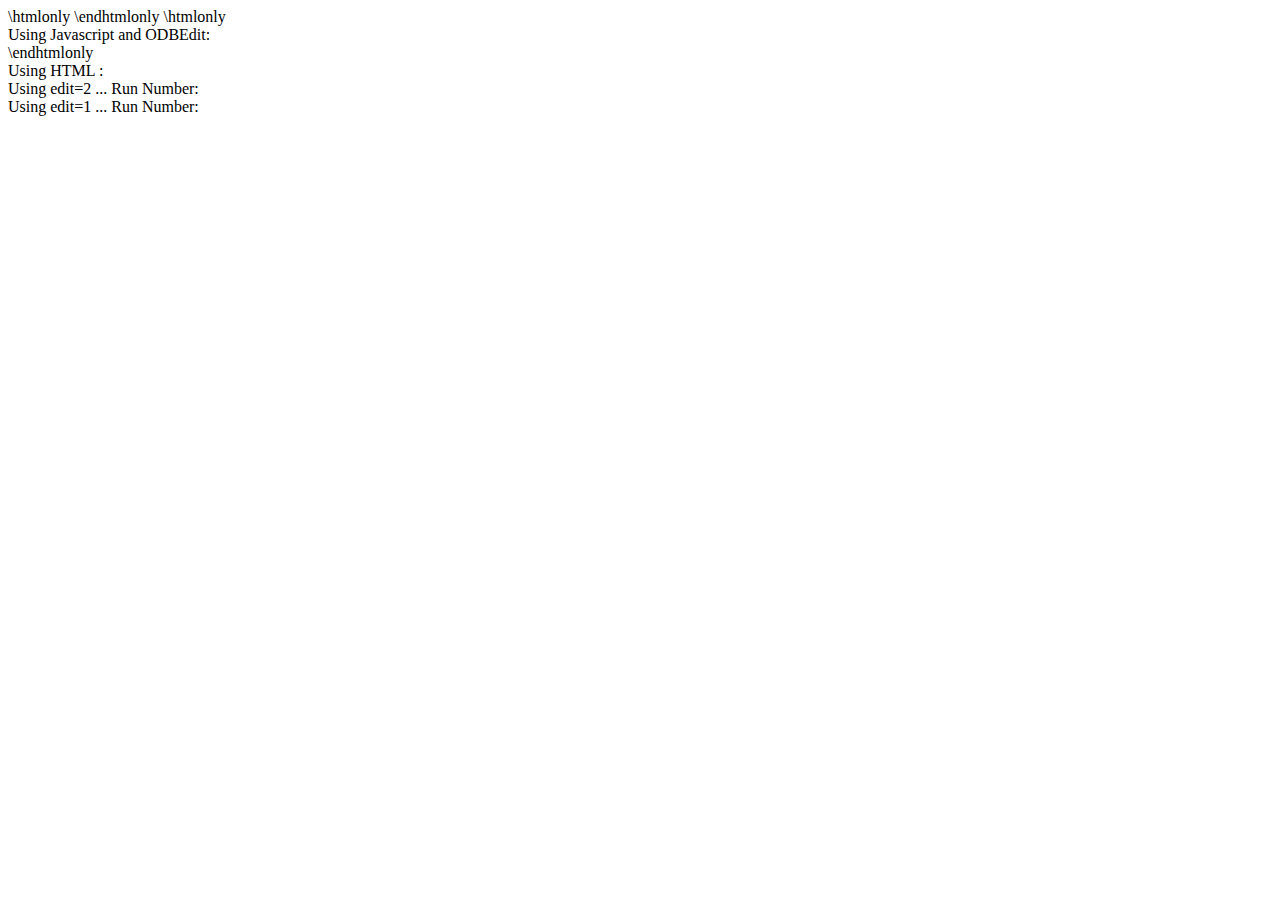
<file: online/mscb/slowcont/custom/try.html>
<!DOCTYPE HTML PUBLIC "-//W3C//DTD HTML 4.0 TRANSITIONAL//EN">
<html><head>
<title> ODBEdit test</title>
<!-- include the mhttpd JS library -->
\htmlonly <script src="./mhttpd.js" type="text/javascript"></script> \endhtmlonly

\htmlonly <script type="text/javascript">
var my_action = '"/CS/try&"'
var rn
var path
var my_expt="Default";

document.write('</head><body>')
document.write('<form method="get" name="form2" action='+my_action+'> ')
document.write('<input name="exp" value="'+my_expt+'" type="hidden">');

document.write('Using Javascript and ODBEdit:<br>')
path='/runinfo/run number'
rn = ODBGet(path,"Run Number with format: %d")
document.writeln('Run Number: '+rn+'<br>')
document.writeln('Edit Run Number:')
document.writeln('<a href="#" onclick="ODBEdit(path)" >')
document.writeln(rn)
document.writeln('</a>');
</script> \endhtmlonly
<br>
Using HTML :
<br>
Using edit=2 ...  Run Number:
<odb src="/runinfo/run number" edit=2>
<br>
Using edit=1 ...  Run Number:
<odb src="/runinfo/run number" edit=1>
<br>
</form>
</html>
</file>
